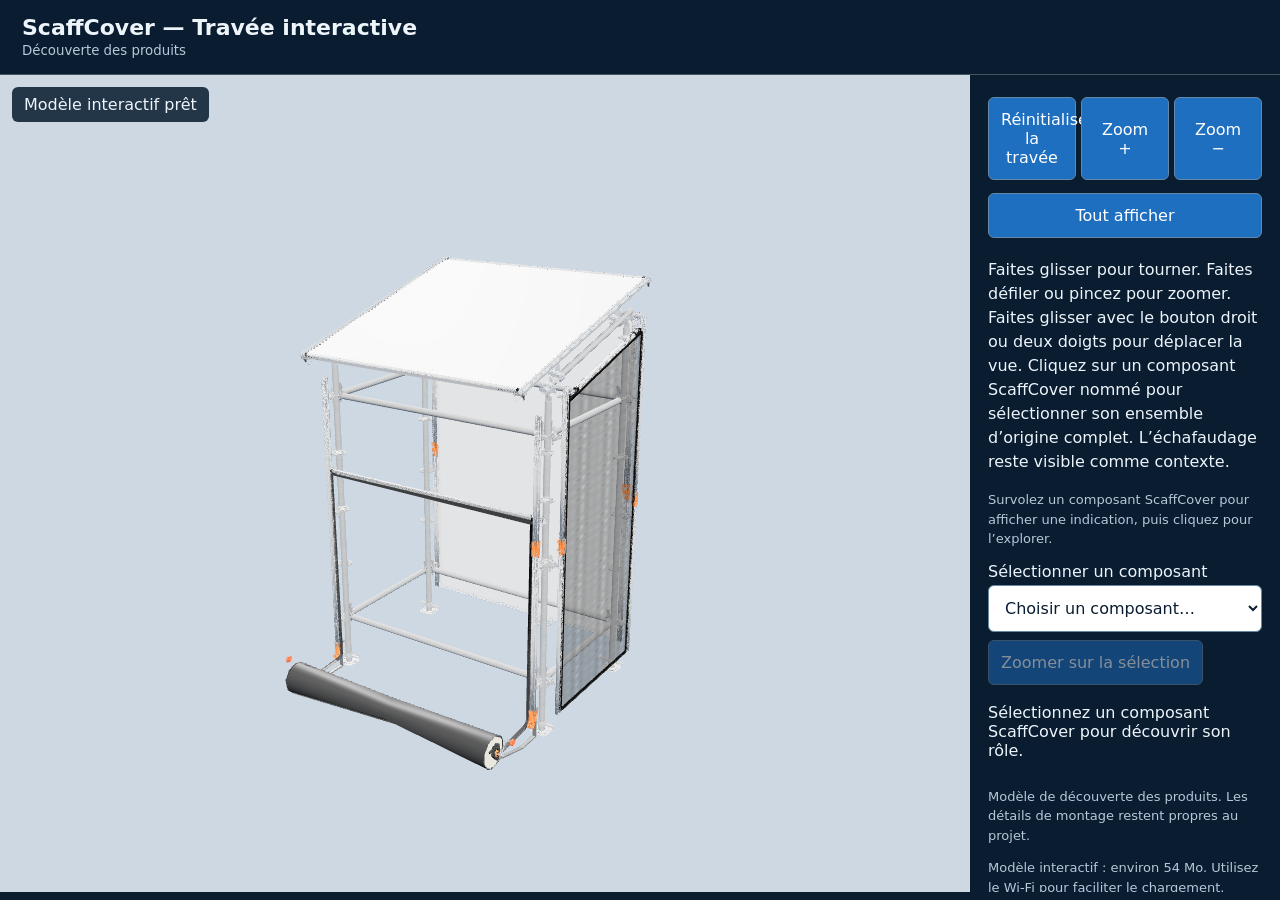
<file: bay-fr.html>
<!doctype html><html lang="fr"><meta charset="utf-8"><meta name="viewport" content="width=device-width,initial-scale=1"><meta name="robots" content="noindex,nofollow"><title>ScaffCover | Travée interactive</title><style>*{box-sizing:border-box}body{margin:0;background:#091c30;color:#edf4fa;font:16px system-ui}header{padding:15px 22px;border-bottom:1px solid #456}h1{font-size:22px;margin:0}small{color:#b6c8da}main{display:grid;grid-template-columns:1fr 310px;height:calc(100dvh - 83px)}#view{position:relative;min-height:420px;touch-action:none;background:#cdd8e3}canvas{display:block;width:100%;height:100%}#status{position:absolute;top:12px;left:12px;padding:8px 12px;background:#091c30dc;border-radius:6px;pointer-events:none}aside{padding:18px;overflow:auto}button,select{padding:12px;margin:4px 0;border:1px solid #6588a8;border-radius:6px;font:inherit}button{background:#1f6fc0;color:white;cursor:pointer}button:disabled{opacity:.5}select{width:100%;background:#fff;color:#091c30}#controls{display:flex;flex-wrap:wrap;gap:5px}#controls button{flex:1;min-width:80px}#part{padding:14px 0;overflow-wrap:anywhere}p{line-height:1.5}.note{font-size:13px;color:#b6c8da}@media(max-width:700px){main{display:block;height:auto}#view{height:60dvh;min-height:340px}aside{padding:14px}header{padding:12px}h1{font-size:19px}}#hover-tip{position:absolute;z-index:3;max-width:min(300px,85%);padding:9px 12px;background:#091c30f0;color:white;border:1px solid #49a9ff;border-radius:6px;pointer-events:none;font-size:13px;box-shadow:0 3px 12px #0003}#hover-tip[hidden]{display:none}.touch-prompt{display:none}@media(pointer:coarse){.touch-prompt{display:block}} body.training header,body.training aside{display:none}body.training main{display:block;height:100dvh}body.training #view{height:100dvh;min-height:0}.training{overflow:hidden}.embedded-controls{position:absolute;bottom:12px;left:12px;right:12px;display:flex;justify-content:center;gap:6px}.embedded-controls button{font-size:13px;padding:9px;background:#091c30;color:white;border-color:#789}body.training canvas{position:absolute;inset:0} #hover-tip{max-width:min(340px,calc(100% - 16px));padding:16px 18px;font-size:15px;line-height:1.45;border-color:#ff566b}#hover-tip strong{display:block;font-size:17px;margin-bottom:7px}#hover-tip span{display:block;color:#edf4fa}</style><header><h1>ScaffCover — Travée interactive</h1><small>Découverte des produits</small></header><main><div id="view"><div id="status">Chargement du modèle 3D…</div></div><aside><div id="controls"><button id="reset">Réinitialiser la travée</button><button id="plus">Zoom +</button><button id="minus">Zoom −</button><button id="fit">Tout afficher</button></div><p>Faites glisser pour tourner. Faites défiler ou pincez pour zoomer. Faites glisser avec le bouton droit ou deux doigts pour déplacer la vue. Cliquez sur un composant ScaffCover nommé pour sélectionner son ensemble d’origine complet. L’échafaudage reste visible comme contexte.</p><p class="touch-prompt">Touchez un composant pour l’explorer.</p><p class="note">Survolez un composant ScaffCover pour afficher une indication, puis cliquez pour l’explorer.</p><label hidden style="display:none"><input type="checkbox" id="review-toggle"> Afficher les groupes non identifiés à revoir</label><label for="parts">Sélectionner un composant</label><select id="parts"><option value="">Choisir un composant…</option></select><button id="focus" disabled>Zoomer sur la sélection</button><div id="part">Sélectionnez un composant ScaffCover pour découvrir son rôle.</div><p class="note">Modèle de découverte des produits. Les détails de montage restent propres au projet.</p><p class="note">Modèle interactif : environ 54 Mo. Utilisez le Wi-Fi pour faciliter le chargement.</p></aside></main><script>if(new URLSearchParams(location.search).has('training'))document.body.classList.add('training');</script><script type="importmap">{"imports":{"three":"./three.module.js"}}</script><script type="module" src="./viewer-fr.js?v=blue-20260927"></script></html>
</file>
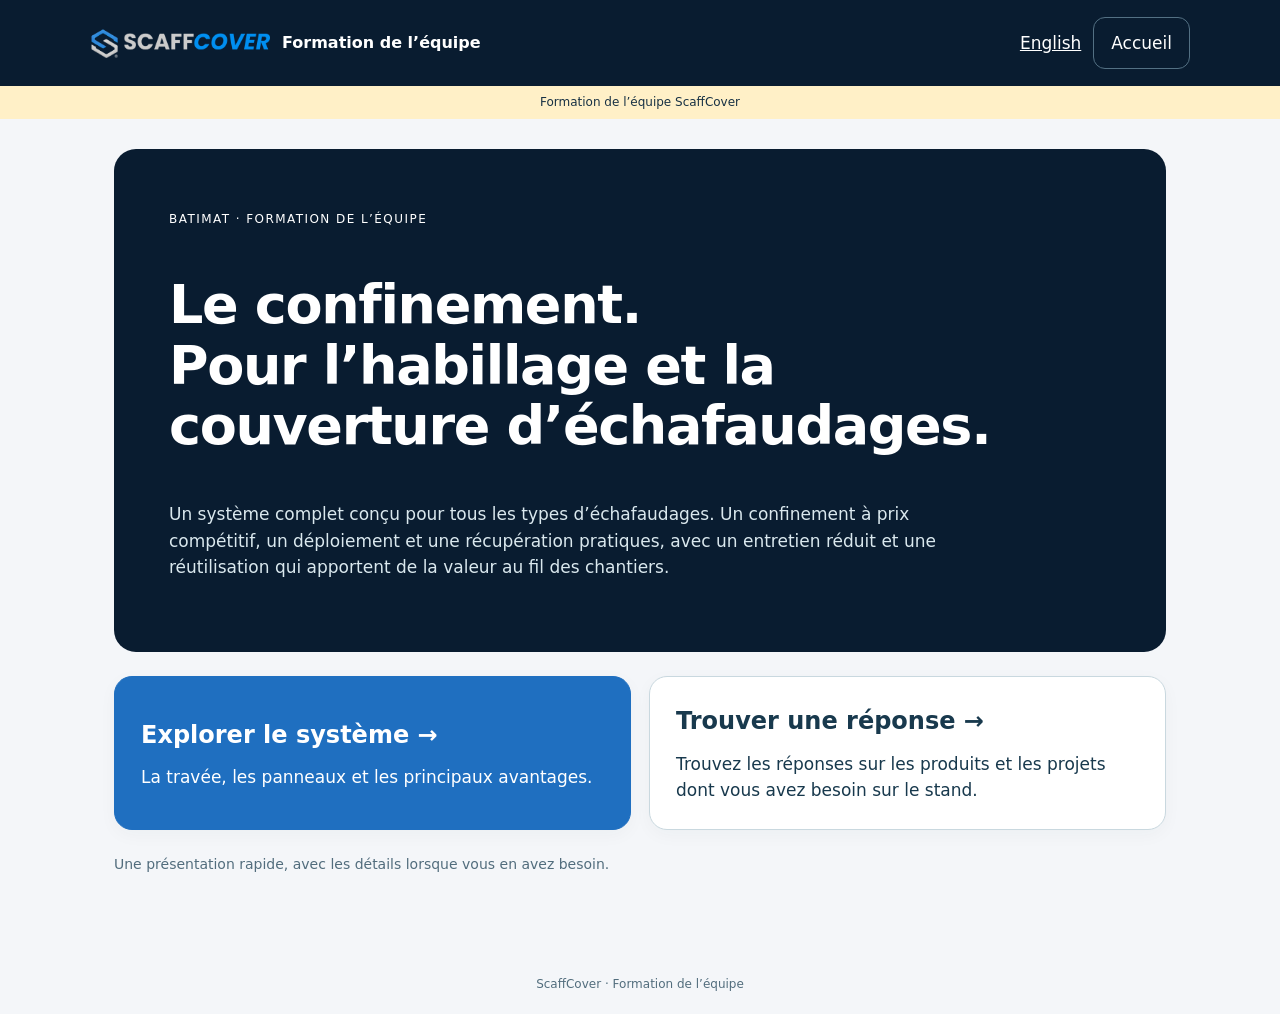
<file: training-fr.html>
<!doctype html><html lang="fr"><head><meta charset="utf-8"><meta name="viewport" content="width=device-width,initial-scale=1"><title>ScaffCover | Formation de l’équipe</title><style>
*{box-sizing:border-box}body{margin:0;background:#f4f6f9;color:#173144;font:17px/1.55 system-ui,sans-serif}button,input{font:inherit}button,a,input{touch-action:manipulation}button{cursor:pointer;min-height:48px;border:1px solid #c9d8df;border-radius:12px;background:white;color:#18394d;padding:12px 17px}button:hover{border-color:#2790ED}button[aria-pressed=true],button.primary{background:#1F6FC0;color:white;border-color:#1F6FC0}button:disabled{opacity:.5;cursor:default}button:focus-visible,a:focus-visible,input:focus-visible,summary:focus-visible{outline:3px solid #df9a24;outline-offset:3px}header{background:#091c30;color:white;padding:17px max(20px,calc((100vw - 1100px)/2));display:flex;align-items:center;justify-content:space-between;gap:16px}header strong{letter-spacing:.06em}header button{background:transparent;color:white;border-color:#537083}.status{background:#fff0c7;padding:7px 20px;font-size:12px;text-align:center}main{max-width:1100px;margin:auto;padding:30px 24px 65px}h1{font-size:clamp(30px,5vw,54px);line-height:1.12;letter-spacing:-.025em}h2{font-size:27px;line-height:1.2}h3{font-size:21px}p{max-width:820px}.hero{background:#091c30;color:white;padding:clamp(24px,5vw,55px);border-radius:22px}.hero p{color:#dae8ee}.eyebrow{font-size:12px;letter-spacing:.12em;text-transform:uppercase}.two,.choice-grid{display:grid;grid-template-columns:repeat(2,minmax(0,1fr));gap:18px;margin:24px 0}.mode{padding:26px;text-align:left;border-radius:18px;box-shadow:0 5px 18px #0f324509}.mode strong{display:block;font-size:24px}.mode span{display:block;margin-top:10px}.muted,.note{color:#526d7d;font-size:14px}.note{padding:12px 16px;border-left:3px solid #e0a030;background:#fff8e8}.tabs,.chips,.parts,.steps{display:flex;gap:8px;flex-wrap:wrap;margin:16px 0}.tabs button{flex:1;min-width:130px}.card{background:white;border:1px solid #dce5eb;border-radius:16px;padding:22px;margin:16px 0}.visual{background:#e4eef1;border-radius:16px;padding:20px;position:relative}.visual svg{display:block;width:100%;height:auto;max-height:320px}.parts button{flex:1 1 120px}.partinfo{background:#091c30;color:white;border-radius:14px;padding:20px;min-height:125px}.partinfo p{margin:8px 0}.step-controls{display:flex;justify-content:space-between;gap:12px;margin-top:25px}.learn-top{display:flex;align-items:center;justify-content:space-between;gap:15px}.learn-top p{margin:0}.meter{height:6px;background:#d4e1e7;border-radius:10px;margin:14px 0 26px}.meter span{display:block;background:#e89b23;height:100%;border-radius:10px}.learn-panel{min-height:400px}.facts{list-style:none;padding:0}.facts li{padding:13px 0;border-bottom:1px solid #dce5eb}.facts li:last-child{border:0}.facts li::before{content:'→ ';color:#1F6FC0;font-weight:700}.reveal{margin:20px 0}details{background:white;border:1px solid #d2dfe5;border-radius:12px;padding:16px 20px;margin:12px 0}summary{cursor:pointer;font-weight:650;min-height:30px}details p{margin-bottom:5px}.english{background:#f3f7f9;font-size:14px}.searchbox{display:block;width:100%;padding:17px;border:2px solid #91adb9;border-radius:13px;background:white}.result-count{font-size:14px;color:#506b7a}.highlight{stroke:#e3901d!important;stroke-width:9!important}.fabric{fill:#fff;stroke:#8ca5b3;stroke-width:2}.caption{font-size:13px;color:#526d7d;margin-top:10px}.mini{font-size:13px}.tag{display:inline-block;padding:4px 10px;background:#d9ecec;color:#17545e;border-radius:20px;font-size:13px}.guard-buttons{display:grid;grid-template-columns:repeat(3,minmax(0,1fr));gap:9px}.comparison-buttons{display:grid;grid-template-columns:repeat(2,minmax(0,1fr));gap:10px}[hidden]{display:none!important}footer{text-align:center;font-size:12px;color:#526d7d;padding:20px}.doc button{margin:5px 0}a{color:#1F6FC0}@media(max-width:640px){main{padding:20px 16px 40px}.two,.choice-grid{grid-template-columns:1fr}.hero{padding:26px}.guard-buttons{grid-template-columns:repeat(2,minmax(0,1fr))}.tabs button{flex:1 1 40%;font-size:14px;padding:10px}.learn-top{align-items:flex-start}.visual{padding:10px}.steps button{flex:1 1 40%;font-size:14px}.partinfo{min-height:155px}.comparison-buttons{grid-template-columns:1fr}.card{padding:18px}}
.brand-logo{width:230px;max-width:52vw;height:auto}.brand-title{font-weight:650;margin-right:auto;font-size:16px}header{gap:14px}@media(max-width:640px){.brand-logo{width:170px}.brand-title{font-size:13px}header{padding:16px}}
</style><style>.bay-topics{display:flex;flex-wrap:wrap;gap:8px;margin:20px 0}.bay-topics button{flex:1 1 140px}.bay-training-layout{display:grid;grid-template-columns:minmax(0,1.6fr) minmax(280px,1fr);gap:22px;align-items:start}#bayFrame{width:100%;height:620px;border:0;border-radius:16px;background:#cdd8e3}#bayLesson{margin:0}#baySelection{border-left:4px solid #1f6fc0}@media(max-width:800px){.bay-training-layout{grid-template-columns:1fr}#bayFrame{height:460px}.bay-topics button{flex:1 1 40%}}</style><style>.lifecycle-strip{margin:24px 0;display:flex;align-items:center;gap:8px;padding:24px 16px;background:#091c30;color:white;border-radius:16px}.lifecycle-strip div{flex:1;text-align:center;min-width:0}.lifecycle-strip strong{display:block;color:#66b7ff;font-size:24px}.lifecycle-strip b{display:block;font-size:16px}.lifecycle-strip span{display:block;font-size:12px;color:#dae8ee;margin-top:4px}.lifecycle-strip i{font-style:normal;color:#66b7ff}.price-difference{display:grid;grid-template-columns:1fr 1fr;gap:12px;margin-top:20px}.price-difference strong{padding:15px;background:#e8f2fb;border-radius:10px;color:#174d7c}@media(max-width:600px){.lifecycle-strip{flex-direction:column;align-items:stretch;padding:16px}.lifecycle-strip div{display:grid;grid-template-columns:30px 1fr;column-gap:10px;text-align:left}.lifecycle-strip strong{grid-row:1/3}.lifecycle-strip i{text-align:center;transform:rotate(90deg);line-height:12px}.lifecycle-strip span{grid-column:2}.price-difference{grid-template-columns:1fr}#trackPriceComparison th{font-size:12px;padding:8px 3px}}</style><meta name="robots" content="noindex,nofollow"><style>#documents,#docsBtn{display:none!important}</style><style>#bayFrame{display:block;width:100%;height:clamp(520px,70vh,850px);border:0;border-radius:16px}#baySelection{margin:16px 0;padding:18px 22px}#baySelection h3{margin:0 0 8px}#baySelection p{margin:5px 0;max-width:none}.model-instructions{color:#526d7d;font-size:14px}@media(max-width:640px){#bayFrame{height:62svh;min-height:390px}#baySelection{padding:16px}}</style><style>header .language-link{color:white;font-size:15px;white-space:nowrap}@media(max-width:480px){header{flex-wrap:wrap;gap:10px}header .brand-logo{max-width:180px}header .brand-title{font-size:14px}}</style><style>header{flex-wrap:wrap;gap:12px}header .language-link{font-size:14px}header .brand-title{flex:1}header .brand-logo{max-width:180px}#trackPriceComparison h3{font-size:clamp(23px,4vw,34px)}#trackPriceComparison{border-top:4px solid #2790ed}header a:focus-visible{outline:3px solid #66b7ff;outline-offset:4px}</style></head><body><header><img class="brand-logo" src="assets-sc-logo-light-notag.png" alt="ScaffCover"><span class="brand-title">Formation de l’équipe</span><a href="./training.html" lang="en" style="color:white">English</a><button id="homeBtn">Accueil</button></header><div class="status">Formation de l’équipe ScaffCover</div><main>
<section id="home"><div class="hero"><span class="eyebrow">BATIMAT · formation de l’équipe</span><h1>Le confinement.<br>Pour l’habillage et la couverture d’échafaudages.</h1><p>Un système complet conçu pour tous les types d’échafaudages. Un confinement à prix compétitif, un déploiement et une récupération pratiques, avec un entretien réduit et une réutilisation qui apportent de la valeur au fil des chantiers.</p></div><div class="two"><button class="mode primary" id="learnBtn"><strong>Explorer le système →</strong><span>La travée, les panneaux et les principaux avantages.</span></button><button class="mode" id="quickBtn"><strong>Trouver une réponse →</strong><span>Trouvez les réponses sur les produits et les projets dont vous avez besoin sur le stand.</span></button></div><p class="muted">Une présentation rapide, avec les détails lorsque vous en avez besoin.</p></section>
<section id="learn" hidden><div class="learn-top"><p class="eyebrow" id="lessonCounter"></p><button id="findBtn">Chercher une réponse</button></div><div class="meter"><span id="meter"></span></div><nav class="tabs" aria-label="Étapes d’apprentissage"><button data-lesson="0">1 · Le système</button><button data-lesson="3">2 · Applications</button><button data-lesson="4">3 · L’échange client</button></nav>
<section class="learn-panel" data-panel="0"><h2>Le système ScaffCover</h2><p>Explorez la travée. Cliquez ou touchez un composant pour le mettre en évidence et découvrir sa fonction.</p><p class="model-instructions">Faites glisser pour tourner · Faites défiler ou pincez pour zoomer · Utilisez deux doigts pour déplacer la vue.</p><div class="card" id="baySelection" aria-live="polite"><h3>Explorer un composant</h3><p>Sélectionnez une pièce dans le modèle ci-dessous. Son nom, son code et sa fonction apparaîtront ici.</p></div><div id="bayLoadGate" class="card"><h3>Explorer la travée en 3D</h3><p>Le modèle interactif représente environ 54 Mo.</p><button id="loadBay" class="primary">Charger la travée interactive</button></div><iframe hidden id="bayFrame" title="Travée ScaffCover interactive et identification des composants" loading="lazy" data-src="./bay-fr.html?training=1&amp;v=customer-staff-20260927-1"></iframe><p class="caption">Modèle de découverte des produits. Les détails de montage restent propres au projet.</p></section>
<section class="learn-panel" data-panel="1" hidden><h2>Choisissez un composant. Découvrez son rôle dans le projet.</h2><div class="visual"><svg viewBox="0 0 640 290" role="img" aria-label="Schéma fonctionnel : montants, lisse, rails, toile et barre de suspension"><g fill="none" stroke="#607d8b" stroke-width="8"><path id="diagram-scaffold" d="M90 35V255 M550 35V255 M90 225H550"/><path id="diagram-ledger" d="M90 75H550"/></g><rect x="135" y="116" width="370" height="116" class="fabric"/><path id="diagram-track" d="M132 95V240 M508 95V240" fill="none" stroke="#20818b" stroke-width="8"/><path id="diagram-bar" d="M132 112H508" stroke="#244c62" stroke-width="10"/><g id="diagram-extension" stroke="#de9020" stroke-width="8" fill="none"><path d="M92 78L113 102L132 112 M550 78L527 102L508 112"/></g><text x="320" y="180" text-anchor="middle" fill="#557687" font-size="22">TOILE GUARD</text><text x="320" y="50" text-anchor="middle" fill="#557687" font-size="17">Une travée · dimensions selon l’échafaudage</text></svg><p class="caption">Schéma fonctionnel simplifié · sans échelle ni détail d’assemblage.</p></div><div class="parts" aria-label="Pièces à explorer"><button data-part="scaffold">Montants</button><button data-part="ledger">Lisse / travée</button><button data-part="track">Rails</button><button data-part="bar">Barre de suspension</button><button data-part="extension">Extension articulée</button><button data-part="clamp">Pince de rail</button><button data-part="lifting">Accessoires de levage</button></div><div class="partinfo" id="partInfo" aria-live="polite"></div></section>
<section class="learn-panel" data-panel="2" hidden><h2>Du déploiement à la réutilisation.</h2><div class="visual"><svg viewBox="0 0 640 300" role="img" aria-label="Concept de toile suspendue, de variation de hauteur et d’enroulement"><path d="M120 35V270 M520 35V270" stroke="#207b85" stroke-width="9"/><path id="extensionMark" d="M120 5V35 M520 5V35" stroke="#e39621" stroke-width="9" stroke-dasharray="7 4" hidden/><rect id="lifeFabric" x="128" y="65" width="384" height="188" class="fabric"/><path id="lifeBar" d="M122 65H518" stroke="#234d63" stroke-width="10"/><g id="rollGroup" hidden><rect x="140" y="160" width="360" height="85" rx="16" fill="#fff" stroke="#698c9c" stroke-width="2"/><path d="M170 195H470" stroke="#1F6FC0" stroke-width="8"/><text x="320" y="184" text-anchor="middle" fill="#173144" font-size="16">Toile enroulée autour de la barre de suspension</text><text x="320" y="225" text-anchor="middle" fill="#557687" font-size="14">Relation fonctionnelle — géométrie du kit non représentée</text></g><text id="lifeCaption" x="320" y="286" text-anchor="middle" fill="#557687" font-size="15">Vue fonctionnelle · pas un guide de montage</text></svg></div><div class="steps" aria-label="Cycle du système"><button data-life="0">Déployer</button><button data-life="1">Régler la hauteur</button><button data-life="2">Accompagner la hauteur</button><button data-life="3">Récupérer / enrouler</button><button data-life="4">Stocker / réutiliser</button></div><div class="partinfo" id="lifeInfo" aria-live="polite"></div><p class="note">Utilisez cette vue pour expliquer le cycle de travail, puis faites la démonstration avec l’échantillon approuvé. Pour les travaux réels, suivez les instructions de montage du projet.</p></section>
<section class="learn-panel" data-panel="3" hidden><h2>Un panneau adapté au chantier</h2><details id="configurationGuide"><summary>Détails de configuration</summary><p>Partez du besoin du projet, puis optimisez la conception de l’échafaudage avec ScaffCover. Choisissez le connecteur ou le collier adapté au type réel d’échafaudage, par exemple Ringlock, Kwikstage ou tubes et colliers. Définissez la hauteur, la longueur et la disposition des rails ; adaptez les barres de suspension aux largeurs des travées ; sélectionnez la jonction et les pièces en plastique nécessaires dans la gamme Connects. Coordonnez la disposition des panneaux et, pour la protection contre les intempéries, l’évacuation des eaux. L’étude technique reste propre au projet.</p></details><div class="guard-buttons"><button data-guard="0"><strong>RainGuard</strong><br><span class="mini">Protection contre la pluie</span></button><button data-guard="1"><strong>ShadeGuard</strong><br><span class="mini">Maîtrise des poussières et débris</span></button><button data-guard="2"><strong>PrintGuard</strong><br><span class="mini">Façade imprimée pleine</span></button><button data-guard="3"><strong>PrintGuard Air</strong><br><span class="mini">Impression et circulation de l’air</span></button><button data-guard="4"><strong>NetGuard</strong><br><span class="mini">Débris et circulation de l’air</span></button><button data-guard="5"><strong>BlastGuard</strong><br><span class="mini">Décapage abrasif et revêtement</span></button></div><div class="card" id="guardInfo" aria-live="polite"></div><p class="note">Coordonnez le panneau Guard avec l’échafaudage, les composants retenus, les conditions du site et le confinement requis.</p></section>
<section class="learn-panel" data-panel="4" hidden><h2>L’échange client</h2><div class="card"><h3>Qu’est-ce que ScaffCover ?</h3><p>Un système modulaire complet de confinement pour l’habillage et la couverture d’échafaudages.</p><h3>Pourquoi l’utiliser ?</h3><p>Configurez le confinement pour le chantier, avec les connexions adaptées à l’échafaudage du client. Choisissez le panneau Guard selon les travaux réalisés.</p><h3>Qu’est-ce qui le distingue ?</h3><p>Les composants travaillent ensemble pendant le déploiement, le confinement, la récupération et la réutilisation. Une fourniture à prix compétitif et un entretien réduit contribuent à la valeur globale.</p></div><details><summary>Est-il prêt pour le marché européen ?</summary><p>ScaffCover prépare son arrivée sur le marché européen. Le travail sur les exigences européennes applicables, les essais et la documentation technique est en cours, avec l’objectif de disposer des informations nécessaires au lancement.</p><p>Pour une norme ou un résultat d’essai précis, l’équipe technique peut confirmer l’état actuel et les justificatifs applicables. Aucune certification européenne achevée n’est revendiquée à ce stade.</p></details><h3>Un cycle de travail complet</h3><figure class="lifecycle-strip" aria-label="Configurer, déployer, confiner, récupérer, réutiliser"><div><strong>1</strong><b>Configurer</b><span>Adapter au projet</span></div><i aria-hidden="true">→</i><div><strong>2</strong><b>Déployer</b><span>Positionner les panneaux</span></div><i aria-hidden="true">→</i><div><strong>3</strong><b>Confiner</b><span>Confiner les travaux</span></div><i aria-hidden="true">→</i><div><strong>4</strong><b>Récupérer</b><span>Enrouler et inspecter</span></div><i aria-hidden="true">→</i><div><strong>5</strong><b>Réutiliser</b><span>Prochain projet adapté</span></div></figure><p>Une fourniture à prix compétitif, un entretien réduit et la récupération pour réutilisation apportent de la valeur au fil des chantiers.</p><div hidden><div class="card"><div class="steps" aria-label="Offre complète"><button data-journey="0">Adapter à l’échafaudage →</button><button data-journey="1">Déployer →</button><button data-journey="2">Confiner →</button><button data-journey="3">Récupérer →</button><button data-journey="4">Réutiliser</button></div><div id="journeyInfo" aria-live="polite"></div><p class="tag">Un prix compétitif pour le système complet</p><p>Un système complet à prix compétitif, avec des panneaux préparés, un entretien réduit et des utilisations répétées.</p></div><h3>Comparer le même besoin</h3><div class="comparison-buttons"><button data-compare="0">Rail</button><button data-compare="1">Connexion à l’échafaudage</button></div><div class="card" id="compareInfo" aria-live="polite"></div></div><section id="trackPriceComparison" class="card"><h3>Scénario de coût indicatif : environ 59 % de moins</h3><p><strong>Rails et connecteurs uniquement, sur la base d’hypothèses provisoires de prix de fourniture ScaffCover et de prix de vente datés de produits alternatifs. L’équivalence des composants et les prix locaux actuels restent à confirmer ; il ne s’agit ni d’un devis ni d’une économie garantie.</strong></p><p>Cet exemple compare des quantités identiques de rails et de connecteurs d’échafaudage. Il exclut les panneaux, les autres composants, la conception, le montage, la récupération, le transport et les taxes. Il ne démontre pas une économie sur le système complet ou le chantier.</p></section><div class="card"><h3>Disponibilité en France</h3><p>La date de disponibilité en France sera annoncée ultérieurement.</p><p class="mini">Des panneaux standard sont prévus en stock. Les relations avec des imprimeurs français répondent aux besoins des projets ; confirmez la fourniture et les délais avec l’équipe.</p></div><button id="docsBtn">Voir les documents français</button></section>
<div class="step-controls"><button id="prevLesson">← Précédent</button><button class="primary" id="nextLesson">Suivant →</button></div></section>
<section id="quick" hidden><h1>Trouver une réponse.</h1><label for="search">Rechercher un panneau Guard, un composant ou une question de projet</label><input class="searchbox" id="search" type="search" placeholder="Rechercher une question, un panneau ou un composant…" autocomplete="off"><nav class="chips" id="quickTopics" aria-label="Thèmes des réponses"><button data-topic="price">Scénario de coût</button><button data-topic="system">Le système</button><button data-topic="compatibility">Compatibilité</button><button data-topic="deployment">Déploiement et réutilisation</button><button data-topic="panels">Panneaux</button><button data-topic="france">Disponibilité en France</button></nav><div class="chips" id="secondaryTopics" aria-label="Autres thèmes"><button data-topic="components">Composants</button><button data-topic="patent">Brevet</button><button data-topic="all">Tout afficher</button></div><p class="result-count" id="resultCount" role="status"></p><div id="quickPrice" class="card" hidden></div><div id="results"></div><div class="card doc" id="documents"><h2>Documents français</h2><p>Le catalogue et la brochure en français seront disponibles ici dès que leurs liens protégés seront prêts.</p><h3>Catalogue de composants</h3><button disabled>Consulter</button> <button disabled>Télécharger</button><h3>Brochure ScaffCover</h3><button disabled>Consulter</button> <button disabled>Télécharger</button></div></section>
</main><footer>ScaffCover · Formation de l’équipe</footer><script>
const FAQ=[{"id": "1.1", "question": "Qu’est-ce que ScaffCover ?", "answer": "ScaffCover est un système complet de confinement pour l’habillage et la couverture d’échafaudages. Conçu pour tous les types d’échafaudages, il réunit les connexions, les rails, les pièces Connects et les panneaux Guard nécessaires au projet. L’interface et l’agencement sont choisis en fonction du chantier."}, {"id": "1.2", "question": "Comment le présenter en 20 secondes ?", "answer": "« ScaffCover est un système de confinement pour l’habillage et la couverture d’échafaudages. Nous avons concentré nos capacités de fabrication sur un système économique, dont le prix initial est comparable aux solutions à usage unique. L’entretien réduit et la réutilisation apportent de la valeur au fil des chantiers. »"}, {"id": "1.3", "question": "Comment ScaffCover se compare-t-il aux solutions de confinement à usage unique ?", "answer": "L’objectif est de rendre le confinement réutilisable accessible sans surcoût initial important par rapport aux solutions à usage unique. Comparez l’achat initial complet, l’entretien nécessaire sur le chantier et ce qui peut être réutilisé sur le chantier suivant."}, {"id": "1.4", "question": "D’où vient la valeur sur plusieurs chantiers ?", "answer": "Considérez le cycle complet : achat, entretien sur site, récupération et réutilisation. Réutiliser du matériel adapté répartit l’investissement initial sur davantage de chantiers ; un entretien réduit peut diminuer le travail courant. Utilisez les coûts réels du client pour illustrer le bénéfice."}, {"id": "1.5", "question": "Pourquoi ScaffCover a-t-il été développé ?", "answer": "Troy a identifié un besoin sur le marché et a consacré trois ans au développement du système modulaire et de sa gamme de composants. Comme l’échafaudage lui-même, ScaffCover associe des pièces complémentaires pour répondre aux différents besoins des projets."}, {"id": "1.6", "question": "Quelle question poser en premier ?", "answer": "« Que faut-il protéger, confiner ou présenter sur ce projet, et quel échafaudage utilisez-vous ? » Commencez par là, puis présentez les pièces et les panneaux utiles à ce chantier."}, {"id": "1.7", "question": "À qui s’adresse le système ?", "answer": "ScaffCover s’adresse aux entreprises d’échafaudage, aux équipes de façade et de rénovation, aux projets de protection contre les intempéries, aux entreprises de décapage abrasif et de revêtement industriel, ainsi qu’aux structures temporaires imprimées ou occultantes. L’application guide le choix du système."}, {"id": "1.8", "question": "Comment ScaffCover utilise-t-il le parc d’échafaudage existant ?", "answer": "Les échafaudages et poutres-échelles adaptés dont dispose déjà le client peuvent constituer la structure porteuse. ScaffCover ajoute les connexions, les rails et les panneaux nécessaires au confinement ou à la couverture, avec une interface choisie pour l’échafaudage concerné."}, {"id": "1.9", "question": "Quel est le statut du brevet ?", "answer": "La procédure de demande de brevet de ScaffCover est bien avancée. Notre demande comprend 20 revendications, toutes examinées comme nouvelles à ce jour. Elle concerne notre système de déploiement et notre barre de suspension avec son extension articulée, qui permettent le déploiement et la récupération. Nous ne revendiquons pas de brevet sur le rail ni sur sa connexion à l’échafaudage. La demande de brevet reste en cours."}, {"id": "2.1", "question": "Quelles sont les quatre familles de composants ?", "answer": "Track retient le bord du panneau. Core relie le système à l’échafaudage. Connects regroupe les pièces de jonction et de guidage. Guard est le panneau choisi pour le chantier. Présentez les pièces comme un système complet, puis expliquez chaque fonction."}, {"id": "2.2", "question": "Comment le rail retient-il le panneau ?", "answer": "Le jonc du panneau coulisse dans la gorge du rail, assurant une retenue continue du bord. Les rails, les connexions et l’échafaudage travaillent ensemble pour reprendre les charges du projet. La retenue par jonc est également utilisée dans d’autres systèmes."}, {"id": "2.3", "question": "À quoi sert la barre de suspension ?", "answer": "La barre de suspension soutient le panneau et contribue à maintenir l’alignement entre les montants d’échafaudage. Elle sert aussi à la jonction horizontale et à la finition supérieure des panneaux, et participe au système de déploiement et de récupération. Adaptez-la à la travée d’échafaudage."}, {"id": "2.4", "question": "Qu’est-ce que le connecteur horizontal ?", "answer": "Le connecteur horizontal soutient un rail horizontal à partir d’un montant vertical d’échafaudage. Son nom décrit l’orientation du rail. Choisissez la connexion selon l’échafaudage et l’agencement réels."}, {"id": "2.5", "question": "Qu’est-ce que le connecteur vertical ?", "answer": "Le connecteur vertical soutient un rail disposé verticalement. Lors du choix, vérifiez le tube d’échafaudage, l’interface et la configuration du projet."}, {"id": "2.6", "question": "Quelle différence entre la jonction et le guide ?", "answer": "La pièce de jonction aligne les sections de rail adjacentes. Le guide facilite l’introduction du jonc du panneau dans le rail. La jonction des rails et le guidage des panneaux sont deux fonctions distinctes de la gamme Connects."}, {"id": "2.8", "question": "Comment évalue-t-on l’installation complète ?", "answer": "La compatibilité physique est la première vérification, pas une validation de l’enceinte complète. Les panneaux, les rails, les connexions, l’échafaudage, les ancrages et les conditions du site doivent être pris en compte ensemble dans la conception du projet."}, {"id": "3.1", "question": "Où peut-on utiliser ScaffCover ?", "answer": "ScaffCover permet l’habillage et la couverture d’échafaudages : protection contre les intempéries, maîtrise des poussières et débris, occultation, façades imprimées et enceintes de décapage ou de revêtement. Partez du besoin du projet, puis choisissez le système et le panneau Guard."}, {"id": "3.2", "question": "Quand choisir RainGuard ?", "answer": "Protection contre les intempéries pour les enceintes d’échafaudage, les zones de travail couvertes, les passages et les entrées. Privilégie le maintien au sec de l’espace de travail, des équipes et des matériaux plutôt que la circulation de l’air. Panneaux réutilisables utilisant le même rail TRAKTEC. La disposition des panneaux et l’évacuation des eaux font partie de la conception du chantier. Usages courants : Enceintes d’échafaudage, zones de travail couvertes, passages et entrées. Choisissez RainGuard lorsque le projet nécessite une protection contre les intempéries. Configurez le système porteur pour l’échafaudage réel et coordonnez la disposition des panneaux et l’évacuation des eaux."}, {"id": "3.3", "question": "Quand choisir ShadeGuard ?", "answer": "ShadeGuard sert à maîtriser les poussières et les débris. Il peut occulter la zone de travail et améliorer l’aspect du chantier grâce à une finition noire uniforme. Maîtrise des poussières et débris dans la zone de travail. Masque les travaux à la vue. Finition noire uniforme pour une présentation soignée du chantier. Usages courants : Maîtrise des poussières et débris sur les chantiers, avec occultation près des propriétés voisines et des espaces publics. À choisir lorsque le projet exige la maîtrise des poussières et débris, l’occultation et une présentation uniforme du chantier. Vérifiez les performances de confinement et la configuration d’échafaudage nécessaires."}, {"id": "3.4", "question": "Quand choisir PrintGuard ?", "answer": "Impression en couleurs pour reproductions de façades, devantures et communication visuelle, avec confinement et protection contre les intempéries. Version pleine imprimable, distincte de PrintGuard Air. Reproductions de façades et habillages aux couleurs du promoteur ou de l’entreprise générale. Devantures et communication visuelle pour commerces, hôtels et restaurants. Usages courants : Reproductions de façades, habillages de promoteurs ou d’entreprises générales, devantures de commerces, hôtels et restaurants. À choisir pour un rendu imprimé plein lorsque la protection contre les intempéries est importante. Examinez ensemble le visuel, les finitions, la structure et le vent."}, {"id": "3.5", "question": "Quand choisir NetGuard ?", "answer": "Confinement des débris avec une forte circulation de l’air et une bonne visibilité. Confinement des débris en construction et en rénovation. Forte circulation de l’air et visibilité sur les tours exposées et les escaliers d’évacuation par brancard. Mêmes rails et connecteurs adaptés à l’échafaudage. Usages courants : Échafaudages de construction et de rénovation, tours exposées et escaliers d’évacuation par brancard. À choisir pour un confinement ventilé des débris. Vérifiez les exigences réelles de confinement et de structure ; la circulation de l’air n’établit ni une réduction des charges de vent ni une homologation antichute."}, {"id": "3.6", "question": "Quand choisir BlastGuard ?", "answer": "Enceintes industrielles pour le décapage abrasif, l’application de revêtements et le traitement de surface. Confinement industriel pour les travaux exigeants de décapage abrasif et de revêtement. Applications sur les ponts, les chantiers navals et les infrastructures industrielles. Le procédé et le plan de confinement du projet déterminent le panneau et la configuration. Usages courants : Ponts, chantiers navals, raffineries, centrales électriques, terminaux céréaliers et autres infrastructures. À choisir lorsque le procédé industriel exige une enceinte robuste. Définissez les matériaux retirés et les besoins de confinement et d’extraction ; la toile seule ne prouve ni la maîtrise des substances dangereuses ni une certification réglementaire."}, {"id": "3.7", "question": "Comment prendre en compte le vent dans le choix d’un panneau ?", "answer": "La circulation de l’air fait partie des critères de choix du panneau. Le panneau retenu et la configuration complète de l’échafaudage nécessitent néanmoins une étude du vent propre au site."}, {"id": "3.8", "question": "Comment définir une enceinte étanche ou destinée à maîtriser les poussières ?", "answer": "Déterminez ce que le procédé doit confiner, puis évaluez ensemble les panneaux, les interfaces, les ouvertures et l’extraction. N’annoncez que les performances établies pour cette configuration complète, notamment en présence de substances dangereuses."}, {"id": "3.9", "question": "Quelle différence entre PrintGuard et PrintGuard Air ?", "answer": "PrintGuard Air associe impression et circulation de l’air. PrintGuard est la version pleine imprimée. Lorsqu’une protection pleine contre les intempéries est nécessaire, choisissez cette fonction plutôt que de présenter une maille perméable à l’air comme une enceinte étanche à l’eau."}, {"id": "3.10", "question": "Que nous indiquent l’occultation et la circulation de l’air sur les performances ?", "answer": "L’occultation, la maîtrise des particules et la résistance au vent sont des exigences différentes. Vérifiez chacune à partir des éléments relatifs au produit et au projet ; l’aspect ou l’opacité ne prouvent ni une capacité de filtration ni une vitesse de vent admissible."}, {"id": "3.11", "question": "Que vérifier avant de réutiliser les panneaux ?", "answer": "La réutilisation des panneaux est envisageable si leur état, leurs besoins de nettoyage et leur aptitude correspondent au projet suivant. Vérifiez la contamination et les dommages lors de la récupération et du stockage."}, {"id": "4.1", "question": "Comment utiliser les poutres existantes du client ?", "answer": "L’utilisation de poutres d’échafaudage ou de poutres-échelles adaptées déjà détenues est un élément important de l’offre ScaffCover. Identifiez le type de poutre, l’agencement, les appuis et les connexions, puis choisissez l’ensemble de confinement adapté à cette structure."}, {"id": "4.2", "question": "Que doit comprendre l’ensemble fourni pour le projet ?", "answer": "Composez l’ensemble selon le chantier : connexions, disposition des rails, barres de suspension adaptées aux travées, pièces de jonction et autres pièces Connects, panneaux Guard et finitions. Incluez la structure porteuse, les accès, les études et le montage nécessaires. Le rail seul ne représente pas le prix d’une couverture complète."}, {"id": "4.3", "question": "Comment prendre en compte le matériel déjà détenu dans un devis ?", "answer": "Le matériel en stock peut réduire les nouveaux achats, mais nécessite toujours transport, manutention, inspection et montage, et doit être disponible pour le chantier. Distinguez les achats supplémentaires du coût complet de réalisation du projet."}, {"id": "4.4", "question": "Quelles données recueillir pour une toiture ?", "answer": "Relevez le lieu, l’usage, la portée, la longueur, la forme de la couverture, les appuis, le type d’échafaudage ou de poutre, les plans, les accès, l’évacuation des eaux et le calendrier. Identifiez le responsable de la conception structurelle."}, {"id": "4.5", "question": "D’où viennent les limites de portée et de charges environnementales ?", "answer": "Utilisez l’étude et les justificatifs propres à la configuration proposée. La portée et les charges environnementales applicables découlent de cette évaluation, pas d’une démonstration de composant ni d’une valeur publiée par un concurrent."}, {"id": "4.6", "question": "Comment expliquer les résultats d’essais et les charges de service ?", "answer": "Un résultat d’essai à rupture décrit un essai précis. La charge de service admissible découle du rapport applicable et de l’étude de conception. Distinguez toujours ces deux valeurs."}, {"id": "4.7", "question": "Comment prévoir les parcours horizontaux et les angles ?", "answer": "La gamme de composants permet différents agencements, notamment des rails horizontaux. Un support horizontal, une jonction droite et une transition d’angle sont des détails distincts. Présentez la configuration approuvée pour l’agencement du client."}, {"id": "5.3", "question": "Puis-je utiliser mon échafaudage existant ?", "answer": "Le confinement ScaffCover peut être configuré autour d’un échafaudage existant. Choisissez la connexion et la configuration adaptées à l’échafaudage et au chantier ; confirmez leur adéquation avec l’équipe technique."}, {"id": "5.5", "question": "Que fournit ScaffCover pour le déploiement et la récupération ?", "answer": "ScaffCover fournit les accessoires de levage nécessaires pour lever directement depuis la barre de suspension, ainsi que le kit d’enroulement. Ce kit comprend une manivelle, des axes et une bague conçue pour se loger dans un collier d’échafaudage standard. Avec des colliers standard, il permet le déploiement et l’enroulement sur la barre, qui peut rester dans le rouleau pour le stockage et la réutilisation."}, {"id": "5.6", "question": "Que couvre le scénario de coût indicatif ?", "answer": "Scénario de coût indicatif : environ 59 % de moins. Rails et connecteurs uniquement, sur la base d’hypothèses provisoires de prix de fourniture ScaffCover et de prix de vente datés de produits alternatifs. L’équivalence des composants et les prix locaux actuels restent à confirmer ; il ne s’agit ni d’un devis ni d’une économie garantie. Cet exemple compare des quantités identiques de rails et de connecteurs d’échafaudage. Il exclut les panneaux, les autres composants, la conception, le montage, la récupération, le transport et les taxes. Il ne démontre pas une économie sur le système complet ou le chantier."}, {"id": "6.1", "question": "Que dire du prix à BATIMAT ?", "answer": "« Nous pouvons préparer un devis propre au projet dès que nous connaissons l’échafaudage, les dimensions et les exigences de confinement. » Chiffrez le périmètre complet ; un prix australien de rail seul n’est pas un prix livré en France."}, {"id": "6.2", "question": "Que doit inclure une comparaison de devis ?", "answer": "Comparez les quantités et l’état du matériel, les connexions, les rails, les jonctions, les panneaux et les finitions. Incluez, selon le cas, impression, études, appuis, transport, montage, récupération, durée de location, taxes et devise. Précisez clairement ce qui est inclus et exclu dans chaque offre."}, {"id": "6.3", "question": "Quand ScaffCover sera-t-il disponible en France ?", "answer": "La disponibilité en France reste à annoncer. Relevez le projet du visiteur et ses délais afin que l’équipe puisse les étudier lorsque la disponibilité sera confirmée."}, {"id": "6.4", "question": "Où trouver les documents produits en français ?", "answer": "Le catalogue et la brochure en français sont les documents de référence prévus pour cette formation. Leurs liens protégés sont en préparation ; les boutons de l’aperçu actuel ne permettent pas de téléchargement."}, {"id": "6.5", "question": "Comment confirmer les justificatifs nécessaires pour un projet en France ?", "answer": "Vérifiez les justificatifs relatifs au produit et à la configuration complète du projet. Un document de réaction au feu d’une toile ne vaut pas validation de la structure installée. Les sources actuelles n’établissent pas une certification générale pour tous les usages en France."}, {"id": "6.6", "question": "Comment confirmer la garantie et la durée de service ?", "answer": "Utilisez les conditions écrites applicables au produit et les justificatifs correspondants. Vérifiez la garantie et les conditions d’utilisation prévues pour la fourniture réelle plutôt que d’annoncer une durée supposée."}, {"id": "7.1", "question": "Que montrer en deux minutes ?", "answer": "Utilisez l’échantillon de démonstration au sol approuvé. Montrez le rail et le bord de panneau retenu, la connexion et la barre de suspension, puis la jonction ou le guide pertinent et deux options Guard. Expliquez le rôle de ces pièces dans le projet du visiteur."}, {"id": "7.2", "question": "Que doit montrer une démonstration approuvée ?", "answer": "Utilisez l’échantillon et la démonstration convenus. Adressez à Troy ou au responsable technique les questions de résistance ou de connexion non vérifiée ; une démonstration improvisée ne prouve pas une charge de service."}, {"id": "7.3", "question": "Comment suivre une question qui nécessite une vérification ?", "answer": "« Notons précisément votre besoin pour vous apporter la bonne réponse pour ce projet. » Relevez la question et les coordonnées, puis attribuez le suivi au responsable technique ou commercial."}, {"id": "7.4", "question": "Comment traiter une exigence technique particulière ?", "answer": "Relevez les performances au feu, les charges environnementales, la portée ou les exigences de maîtrise du procédé demandées. L’équipe technique pourra ensuite évaluer les justificatifs et la configuration pertinents."}, {"id": "8.1", "question": "Quelles informations noter sur le visiteur ?", "answer": "Relevez la personne, l’entreprise, le moyen de contact préféré, le lieu du projet, l’application, le type d’échafaudage, les dimensions ou plans, le calendrier, la question principale et la prochaine étape convenue. Utilisez la procédure de collecte approuvée et ne recueillez que les informations nécessaires au suivi."}, {"id": "8.2", "question": "Comment conclure la conversation ?", "answer": "« Pouvons-nous vous recontacter au sujet de ce projet ? Avec les dimensions ou un plan et les principales exigences, nous pouvons évaluer la configuration et préparer la suite. » Convenez de la personne qui répondra et de ce qu’elle fournira."}, {"id": "8.3", "question": "Quelles demandes transmettre rapidement ?", "answer": "Donnez la priorité aux projets définis, aux questions d’aptitude, aux demandes de devis cadrées et aux discussions commerciales précises. Conservez également les marques d’intérêt général pour un suivi adapté."}, {"id": "8.4", "question": "Comment traiter les demandes de remise, d’exclusivité ou d’engagement de livraison ?", "answer": "Adressez les questions d’exclusivité, de remise et de dates de fourniture à Troy ou au responsable commercial. Elles nécessitent une décision commerciale convenue ; l’intérêt pour le produit ne crée pas à lui seul cet engagement."}, {"id": "8.5", "question": "Que faire à la fin de la journée ?", "answer": "Attribuez un responsable et une prochaine action à chaque échange utile. Séparez les questions techniques, les éléments de devis et les demandes de documents, vérifiez les doublons de contacts et suivez la procédure existante d’approbation des courriels."}, {"id": "new-1", "question": "Que couvre le système ScaffCover ?", "answer": "ScaffCover est un système de confinement pour l’habillage et la couverture d’échafaudages. Présentez l’offre complète : choisir le système, déployer les panneaux, confiner les travaux, récupérer la toile et la réutiliser."}, {"id": "new-2", "question": "Comment choisir la barre de suspension ?", "answer": "Adaptez la barre de suspension au type d’échafaudage et à la largeur de travée. Dans un échafaudage modulaire, les lisses déterminent l’espacement horizontal des travées ; il n’existe pas de dimension unique pour tous les projets."}, {"id": "new-3", "question": "À quoi sert l’extension articulée ?", "answer": "L’extension articulée permet un réglage angulaire horizontal et vertical de la barre de suspension."}, {"id": "new-4", "question": "Peut-on arrêter le panneau à une hauteur choisie ?", "answer": "La pince de rail et la barre de suspension permettent d’arrêter le panneau à une hauteur choisie. Le panneau peut monter ou descendre comme un rideau, dans la configuration retenue pour le chantier."}, {"id": "new-5", "question": "Le système peut-il monter avec le bâtiment ?", "answer": "Les rails peuvent être prolongés au fur et à mesure de l’élévation du bâtiment, permettant de monter le panneau plus haut. Les ajouts de trois mètres cités par Troy sont un exemple ; l’agencement réel est choisi pour le projet."}, {"id": "new-6", "question": "Quelles autres fonctions assure la barre de suspension ?", "answer": "La barre de suspension soutient le panneau, sert à la jonction horizontale et à la finition supérieure, et participe au cycle de déploiement et de récupération. Elle peut rester dans la toile enroulée pour le stockage et le déploiement suivant."}, {"id": "new-7", "question": "Comment récupérer la toile ?", "answer": "Utilisez le kit d’enroulement ScaffCover avec des colliers d’échafaudage standard pour enrouler la toile sur sa barre de suspension. La barre peut rester dans le rouleau pendant le stockage, prête à redéployer la toile sur le prochain projet d’échafaudage adapté."}, {"id": "new-8", "question": "Qui présente ScaffCover à BATIMAT ?", "answer": "ScaffCover est une marque indépendante, destinée à être commercialisée dans toute l’Europe. HSF la présente à BATIMAT. La disponibilité en France reste à annoncer."}, {"id": "new-9", "question": "Peut-on organiser l’impression en France ?", "answer": "ScaffCover entretient des relations avec des imprimeurs français pour répondre aux besoins des projets, notamment aux demandes de délais courts. Confirmez le besoin réel et les délais de livraison avec l’équipe."}, {"id": "new-10", "question": "Quels panneaux standard sont prévus en stock ?", "answer": "Des panneaux standard de protection contre les intempéries et de maîtrise des poussières et débris sont prévus en stock. Il s’agit d’une offre planifiée ; la disponibilité en France reste à annoncer."}, {"id": "new-11", "question": "Comment les panneaux sont-ils préparés pour le projet ?", "answer": "Les panneaux sont fournis selon la conception du projet et marqués ou étiquetés pour faciliter le montage. Coordonnez leur disposition avec l’échafaudage et les composants retenus."}, {"id": "new-12", "question": "Sur quoi porte la demande de brevet ?", "answer": "Notre demande de brevet concerne le système de déploiement, la barre de suspension et l’extension articulée qui permettent le déploiement et la récupération. Nous ne revendiquons pas de brevet sur le rail ni sur sa connexion à l’échafaudage. La demande de brevet reste en cours."}, {"id": "new-13", "question": "Comment structurer la comparaison des rails et des connexions ?", "answer": "Partez de l’échafaudage et du besoin de confinement. Comparez des quantités équivalentes de rails et de connexions en précisant l’interface retenue, la date des prix, la devise et les fixations incluses. Chiffrez séparément le reste du système ScaffCover pour obtenir le projet complet."}, {"id": "new-14", "question": "Qu’est-il prévu pour ScaffPlan ?", "answer": "Des composants sont prévus pour ScaffPlan. Leur disponibilité dans une bibliothèque de composants publiée reste à confirmer."}, {"id": "new-15", "question": "Comment résumer l’offre complète ?", "answer": "Un système complet de confinement pour l’habillage et la couverture d’échafaudages, conçu pour un déploiement, une récupération et une réutilisation pratiques. Une fourniture à prix compétitif, un entretien réduit et des panneaux préparés et étiquetés accompagnent l’ensemble du projet."}, {"id": "fabric-detail-rainguard", "question": "RainGuard : applications et exemple client", "answer": "Enceintes d’échafaudage, zones de travail couvertes, passages et entrées. Choisissez RainGuard lorsque le projet nécessite une protection contre les intempéries. Configurez le système porteur pour l’échafaudage réel et coordonnez la disposition des panneaux et l’évacuation des eaux. Par exemple : Un client souhaite protéger de la pluie un échafaudage en service. Que proposez-vous ? Partez de la protection contre les intempéries requise et optimisez la conception de l’échafaudage avec ScaffCover. Choisissez le connecteur ou le collier adapté à Ringlock, Kwikstage ou aux tubes et colliers. Définissez la hauteur, la longueur et la disposition des rails ; adaptez les barres de suspension aux largeurs des travées ; choisissez les jonctions et pièces Connects en plastique nécessaires. Coordonnez ensuite les panneaux RainGuard et l’évacuation des eaux. Il s’agit d’un échange sur le choix du système, pas d’une procédure de montage."}, {"id": "fabric-detail-shadeguard", "question": "ShadeGuard : applications et exemple client", "answer": "Maîtrise des poussières et débris sur les chantiers, avec occultation près des propriétés voisines et des espaces publics. À choisir lorsque le projet exige la maîtrise des poussières et débris, l’occultation et une présentation uniforme du chantier. Vérifiez les performances de confinement et la configuration d’échafaudage nécessaires. Par exemple : Un chantier proche de propriétés voisines nécessite une maîtrise des poussières et débris. Quels points abordez-vous ? Présentez ShadeGuard pour la maîtrise des poussières et débris, puis définissez la zone à confiner et l’occultation nécessaire. Sa finition noire uniforme peut améliorer l’aspect du chantier. Choisissez les composants d’échafaudage et ScaffCover selon les besoins du projet."}, {"id": "fabric-detail-printguard", "question": "PrintGuard : applications et exemple client", "answer": "Reproductions de façades, habillages de promoteurs ou d’entreprises générales, devantures de commerces, hôtels et restaurants. À choisir pour un rendu imprimé plein lorsque la protection contre les intempéries est importante. Examinez ensemble le visuel, les finitions, la structure et le vent. Par exemple : Un hôtel souhaite reproduire sa façade par impression pendant sa rénovation. Quelle option convient ? Présentez PrintGuard pour une façade imprimée pleine. Vérifiez le visuel, l’aspect recherché, les finitions des panneaux, les détails de l’enceinte et la structure porteuse avant de chiffrer."}, {"id": "fabric-detail-printguard-air", "question": "PrintGuard Air : applications et exemple client", "answer": "Échafaudages de grande hauteur ou exposés, longues façades, événements et affichage de sponsors. À choisir lorsque l’impression et la circulation de l’air doivent être associées. Vérifiez les exigences du projet et les charges sur l’échafaudage. Un panneau privilégiant la circulation de l’air ne remplace pas une protection pleine étanche à l’eau. Par exemple : Un sponsor souhaite un affichage sur un échafaudage exposé tout en conservant la circulation de l’air. Que proposez-vous ? Commencez par PrintGuard Air. Vérifiez le visuel, les besoins de circulation de l’air et l’étude au vent de l’échafaudage. Ne le substituez pas à RainGuard lorsqu’une protection pleine étanche à l’eau est nécessaire."}, {"id": "fabric-detail-netguard", "question": "NetGuard : applications et exemple client", "answer": "Échafaudages de construction et de rénovation, tours exposées et escaliers d’évacuation par brancard. À choisir pour un confinement ventilé des débris. Vérifiez les exigences réelles de confinement et de structure ; la circulation de l’air n’établit ni une réduction des charges de vent ni une homologation antichute. Par exemple : Une entreprise souhaite confiner les débris autour d’une tour tout en conservant la visibilité. Par où commencer ? Présentez NetGuard, puis définissez les exigences de maîtrise des débris et la configuration de l’échafaudage. Ne présentez pas la maille comme un dispositif antichute ni comme une barrière étanche aux particules fines."}, {"id": "fabric-detail-blastguard", "question": "BlastGuard : applications et exemple client", "answer": "Ponts, chantiers navals, raffineries, centrales électriques, terminaux céréaliers et autres infrastructures. À choisir lorsque le procédé industriel exige une enceinte robuste. Définissez les matériaux retirés et les besoins de confinement et d’extraction ; la toile seule ne prouve ni la maîtrise des substances dangereuses ni une certification réglementaire. Par exemple : Une entreprise prépare le décapage abrasif et la mise en peinture d’un pont. Quelles questions poser ? Commencez par BlastGuard, puis précisez le procédé, les matériaux retirés, le confinement requis, l’extraction et la configuration du site. Soumettez le plan de confinement complet à une revue technique."}, {"id": "project-selection-T14", "question": "Comment choisir le système ScaffCover complet pour un projet ?", "answer": "Partez du besoin du projet, puis optimisez la conception de l’échafaudage avec ScaffCover. Choisissez le connecteur ou le collier adapté au type réel d’échafaudage, par exemple Ringlock, Kwikstage ou tubes et colliers. Définissez la hauteur, la longueur et la disposition des rails ; adaptez les barres de suspension aux largeurs des travées ; sélectionnez la jonction et les pièces en plastique nécessaires dans la gamme Connects. Coordonnez la disposition des panneaux et, pour la protection contre les intempéries, l’évacuation des eaux. L’étude technique reste propre au projet."}, {"id": "roller-T16-kit", "question": "Que comprend le kit d’enroulement ScaffCover ?", "answer": "ScaffCover fournit un kit d’enroulement comprenant une manivelle, des axes et une bague conçue pour se loger dans un collier d’échafaudage standard. Utilisés avec le kit, les colliers standard permettent de déployer le confinement et de l’enrouler sur la barre de suspension. Cette description explique la fonction ; elle ne constitue ni une séquence de montage ni une validation de charge."}, {"id": "roller-T16-storage", "question": "Comment stocker la toile et la barre de suspension pour le chantier suivant ?", "answer": "La barre de suspension peut rester dans la toile enroulée lors du stockage en entrepôt. Sur le prochain projet adapté, la toile se déploie depuis cette barre dans l’échafaudage. Vérifiez l’état de la toile et son aptitude au projet avant réutilisation."}, {"id": "new-16", "question": "Que fournit ScaffCover pour le levage et la manutention ?", "answer": "ScaffCover fournit les accessoires nécessaires au levage directement depuis la barre de suspension. Le kit d’enroulement permet le déploiement et l’enroulement sur cette barre. Ensemble, les équipements fournis permettent le levage, le déploiement, la récupération, le stockage et la réutilisation ; utilisez la configuration approuvée du projet pour les travaux réels."}];
const norm=s=>String(s).normalize('NFD').replace(/[\u0300-\u036f]/g,'').toLowerCase().replace(/[’']/g,' ');
function searchFaq(query,items=FAQ){const words=norm(query).trim().split(/\s+/).filter(Boolean);return items.filter(r=>words.every(w=>norm(r.question+' '+r.answer+' '+(r.english||'')).includes(w))).sort((a,b)=>Number(norm(b.question).includes(norm(query)))-Number(norm(a.question).includes(norm(query))));}
const QUICK_TOPICS={"price": {"label": "Scénario de coût", "ids": ["5.6", "6.2"]}, "system": {"label": "Le système", "ids": ["1.1", "1.2", "1.3", "1.4", "1.5", "new-15"]}, "compatibility": {"label": "Compatibilité", "ids": ["5.3", "project-selection-T14", "1.8", "2.8", "4.1"]}, "deployment": {"label": "Déploiement et réutilisation", "ids": ["new-16", "roller-T16-kit", "new-4", "new-5", "new-7", "roller-T16-storage", "new-11", "3.11"]}, "panels": {"label": "Panneaux", "ids": ["3.1", "3.2", "3.3", "3.4", "fabric-detail-printguard-air", "3.5", "3.6", "3.11"]}, "france": {"label": "Disponibilité en France", "ids": ["6.3", "new-10", "new-9", "6.4", "new-14"]}, "components": {"label": "Composants", "ids": ["2.1", "2.2", "2.3", "new-2", "new-3", "2.4", "2.5", "2.6"]}, "patent": {"label": "Brevet", "ids": ["1.9", "new-12"]}};
let activeTopic="price";
function topicAnswers(key){if(key==="all"){const ordered=[...new Set(Object.values(QUICK_TOPICS).flatMap(x=>x.ids).concat(FAQ.map(x=>x.id)))];return ordered.map(id=>FAQ.find(r=>r.id===id));}return QUICK_TOPICS[key].ids.map(id=>FAQ.find(r=>r.id===id));}
const el=id=>document.getElementById(id);let lesson=0;
function mode(name){['home','learn','quick'].forEach(id=>el(id).hidden=id!==name);location.hash=name;window.scrollTo(0,0);if(name==='quick'){selectTopic('price');el('search').focus();}}
function selectTopic(key){activeTopic=key;el('search').value='';renderSearch();}
function renderSearch(){const query=el('search').value.trim(),matches=query?searchFaq(query):topicAnswers(activeTopic);document.querySelectorAll('[data-topic]').forEach(b=>b.setAttribute('aria-pressed',String(!query&&b.dataset.topic===activeTopic)));el('resultCount').textContent=(query?"Résultats de recherche":activeTopic==='all'?"Toutes les questions":QUICK_TOPICS[activeTopic].label)+' · '+matches.length+" réponses";const price=el('quickPrice');price.replaceChildren();price.hidden=!!query||activeTopic!=='price';if(!price.hidden){const original=el('trackPriceComparison');for(const child of original.children)price.append(child.cloneNode(true));}el('results').replaceChildren();if(!matches.length){const p=document.createElement('p');p.textContent="Aucune réponse correspondante. Essayez un autre mot-clé ou notez la question du projet pour l’équipe.";el('results').append(p);}matches.forEach((r,i)=>{const d=document.createElement('details'),s=document.createElement('summary'),p=document.createElement('p');s.textContent=r.question;p.textContent=r.answer;if(!query&&i===0&&activeTopic!=='all')d.open=true;d.append(s,p);el('results').append(d);});}
function showLesson(n){lesson=[0,3,4].includes(n)?n:0;document.querySelectorAll('[data-panel]').forEach(p=>p.hidden=Number(p.dataset.panel)!==lesson);document.querySelectorAll('[data-lesson]').forEach(b=>b.setAttribute('aria-pressed',String(Number(b.dataset.lesson)===lesson)));el('lessonCounter').textContent="Thème "+([0,3,4].indexOf(lesson)+1)+" sur 3 · à votre rythme";el('meter').style.width=(([0,3,4].indexOf(lesson)+1)*100/3)+'%';el('prevLesson').disabled=lesson===0;el('nextLesson').textContent=lesson===4?"Trouver une réponse →":"Suivant →";}
const PARTS={"scaffold": ["Montants d’échafaudage", "Partez de la conception de l’échafaudage. Choisissez le connecteur ou le collier adapté au système réel, par exemple Ringlock, Kwikstage ou tubes et colliers."], "ledger": ["Lisse et largeur de travée", "Dans un échafaudage modulaire, les lisses déterminent l’espacement horizontal des travées. Adaptez la barre de suspension à cette largeur et au type d’échafaudage."], "track": ["Disposition des rails", "Définissez la hauteur, la longueur et la disposition des rails pour le projet. Le bord du panneau coulisse dans le rail ; celui-ci peut être prolongé au fur et à mesure de l’élévation du bâtiment."], "bar": ["Barre de suspension", "La barre soutient le panneau, sert à la jonction horizontale et à la finition supérieure, et accompagne la toile pendant le déploiement, la récupération et le stockage."], "extension": ["Extension articulée", "Règle l’angle de la barre de suspension horizontalement et verticalement selon la configuration retenue."], "clamp": ["Pince de rail et barre de suspension", "Ensemble, elles permettent de monter, de descendre et d’arrêter le panneau à une hauteur choisie, comme un rideau. Le schéma montre la fonction, pas la géométrie de la pince."], "lifting": ["Accessoires de levage fournis", "ScaffCover fournit les accessoires nécessaires au levage directement depuis la barre de suspension. Utilisez la configuration approuvée du projet ; la géométrie des accessoires et l’élingage ne sont pas représentés dans ce schéma fonctionnel."]};
function selectPart(key){const item=PARTS[key];el('partInfo').replaceChildren();const h=document.createElement('strong'),p=document.createElement('p');h.textContent=item[0];p.textContent=item[1];el('partInfo').append(h,p);document.querySelectorAll('[data-part]').forEach(b=>b.setAttribute('aria-pressed',String(b.dataset.part===key)));document.querySelectorAll('.highlight').forEach(n=>n.classList.remove('highlight'));el('diagram-'+key)?.classList.add('highlight');}
const LIFE=[["Déployer", "Partez de l’agencement du projet et des panneaux étiquetés. ScaffCover fournit les accessoires de levage directement depuis la barre de suspension. Le kit d’enroulement fourni fonctionne avec des colliers d’échafaudage standard pour le déploiement et l’enroulement."], ["Monter ou descendre", "La pince de rail et la barre de suspension permettent au panneau de se déplacer comme un rideau et de s’arrêter à la hauteur choisie."], ["Prolonger avec le projet", "Prolongez le rail au fur et à mesure de l’élévation du bâtiment et montez le panneau plus haut. Choisissez la disposition réelle des rails pour le projet ; les ajouts de trois mètres sont un exemple."], ["Enrouler sur la barre", "ScaffCover fournit la manivelle, les axes et la bague conçue pour se loger dans un collier d’échafaudage standard. Le kit et les colliers standard permettent d’enrouler la toile sur la barre de suspension."], ["Stocker et redéployer", "La barre de suspension peut rester dans la toile enroulée pendant le stockage en entrepôt. Sur le prochain chantier adapté, déployez la toile depuis cette barre dans l’échafaudage. Vérifiez son état avant réutilisation."]];
function selectLife(i){document.querySelectorAll('[data-life]').forEach(b=>b.setAttribute('aria-pressed',String(Number(b.dataset.life)===i)));const [title,text]=LIFE[i];el('lifeInfo').replaceChildren();const h=document.createElement('strong'),p=document.createElement('p');h.textContent=title;p.textContent=text;el('lifeInfo').append(h,p);el('rollGroup').toggleAttribute('hidden',i<3);el('lifeFabric').toggleAttribute('hidden',i>=3);el('lifeBar').toggleAttribute('hidden',i>=3);el('extensionMark').toggleAttribute('hidden',i!==2);const y=i===1?140:i===2?35:65;el('lifeFabric').setAttribute('y',y);el('lifeFabric').setAttribute('height',253-y);el('lifeBar').setAttribute('d','M122 '+y+'H518');}
const GUARDS=[["RainGuard", "Protection contre les intempéries pour les enceintes d’échafaudage, les zones de travail couvertes, les passages et les entrées."], ["ShadeGuard", "ShadeGuard sert à maîtriser les poussières et les débris. Il peut occulter la zone de travail et améliorer l’aspect du chantier grâce à une finition noire uniforme."], ["PrintGuard", "Impression en couleurs pour reproductions de façades, devantures et communication visuelle, avec confinement et protection contre les intempéries."], ["PrintGuard Air", "Maille imprimable perméable à l’air pour communication visuelle, événements et affichage de sponsors."], ["NetGuard", "Confinement des débris avec une forte circulation de l’air et une bonne visibilité."], ["BlastGuard", "Enceintes industrielles pour le décapage abrasif, l’application de revêtements et le traitement de surface."]];
const COMPARES=[["Scénario de coût", "Scénario de coût indicatif : environ 59 % de moins. Rails et connecteurs uniquement, sur la base d’hypothèses provisoires de prix de fourniture ScaffCover et de prix de vente datés de produits alternatifs. L’équivalence des composants et les prix locaux actuels restent à confirmer ; il ne s’agit ni d’un devis ni d’une économie garantie."], ["Puis-je utiliser mon échafaudage existant ?", "Le confinement ScaffCover peut être configuré autour d’un échafaudage existant. Choisissez la connexion et la configuration adaptées à l’échafaudage et au chantier ; confirmez leur adéquation avec l’équipe technique."]];
const JOURNEY=[["Adapter à l’échafaudage", "Partez du projet et de la conception de l’échafaudage. Choisissez l’interface, la disposition des rails, les barres adaptées aux travées et les pièces Connects."], ["Déployer", "Les panneaux préparés, les accessoires de levage fournis et le kit d’enroulement permettent le levage et le déploiement depuis la barre de suspension."], ["Confiner", "Habillage et couverture d’échafaudages : choisissez le panneau Guard selon le résultat attendu pour le projet."], ["Récupérer", "Utilisez le kit d’enroulement ScaffCover avec des colliers d’échafaudage standard pour enrouler la toile sur la barre de suspension."], ["Réutiliser", "La barre peut rester dans le rouleau pendant le stockage. Redéployez la toile depuis cette barre sur le prochain projet adapté pour mieux rentabiliser l’investissement initial."]];
const FABRICS=[{"name": "RainGuard", "need": "Protection contre la pluie", "intro": "Protection contre les intempéries pour les enceintes d’échafaudage, les zones de travail couvertes, les passages et les entrées.", "features": ["Privilégie le maintien au sec de l’espace de travail, des équipes et des matériaux plutôt que la circulation de l’air.", "Panneaux réutilisables utilisant le même rail TRAKTEC.", "La disposition des panneaux et l’évacuation des eaux font partie de la conception du chantier."], "applications": "Enceintes d’échafaudage, zones de travail couvertes, passages et entrées.", "choose": "Choisissez RainGuard lorsque le projet nécessite une protection contre les intempéries. Configurez le système porteur pour l’échafaudage réel et coordonnez la disposition des panneaux et l’évacuation des eaux.", "question": "Un client souhaite protéger de la pluie un échafaudage en service. Que proposez-vous ?", "example": "Partez de la protection contre les intempéries requise et optimisez la conception de l’échafaudage avec ScaffCover. Choisissez le connecteur ou le collier adapté à Ringlock, Kwikstage ou aux tubes et colliers. Définissez la hauteur, la longueur et la disposition des rails ; adaptez les barres de suspension aux largeurs des travées ; choisissez les jonctions et pièces Connects en plastique nécessaires. Coordonnez ensuite les panneaux RainGuard et l’évacuation des eaux. Il s’agit d’un échange sur le choix du système, pas d’une procédure de montage.", "route": "rainguard", "faq_id": "3.2", "url": "https://www.scaffcover.com/#/rainguard"}, {"name": "ShadeGuard", "need": "Maîtrise des poussières et débris", "intro": "ShadeGuard sert à maîtriser les poussières et les débris. Il peut occulter la zone de travail et améliorer l’aspect du chantier grâce à une finition noire uniforme.", "features": ["Maîtrise des poussières et débris dans la zone de travail.", "Masque les travaux à la vue.", "Finition noire uniforme pour une présentation soignée du chantier."], "applications": "Maîtrise des poussières et débris sur les chantiers, avec occultation près des propriétés voisines et des espaces publics.", "choose": "À choisir lorsque le projet exige la maîtrise des poussières et débris, l’occultation et une présentation uniforme du chantier. Vérifiez les performances de confinement et la configuration d’échafaudage nécessaires.", "question": "Un chantier proche de propriétés voisines nécessite une maîtrise des poussières et débris. Quels points abordez-vous ?", "example": "Présentez ShadeGuard pour la maîtrise des poussières et débris, puis définissez la zone à confiner et l’occultation nécessaire. Sa finition noire uniforme peut améliorer l’aspect du chantier. Choisissez les composants d’échafaudage et ScaffCover selon les besoins du projet.", "route": "shadeguard", "faq_id": "3.3", "url": "https://www.scaffcover.com/#/shadeguard"}, {"name": "PrintGuard", "need": "Façade imprimée pleine", "intro": "Impression en couleurs pour reproductions de façades, devantures et communication visuelle, avec confinement et protection contre les intempéries.", "features": ["Version pleine imprimable, distincte de PrintGuard Air.", "Reproductions de façades et habillages aux couleurs du promoteur ou de l’entreprise générale.", "Devantures et communication visuelle pour commerces, hôtels et restaurants."], "applications": "Reproductions de façades, habillages de promoteurs ou d’entreprises générales, devantures de commerces, hôtels et restaurants.", "choose": "À choisir pour un rendu imprimé plein lorsque la protection contre les intempéries est importante. Examinez ensemble le visuel, les finitions, la structure et le vent.", "question": "Un hôtel souhaite reproduire sa façade par impression pendant sa rénovation. Quelle option convient ?", "example": "Présentez PrintGuard pour une façade imprimée pleine. Vérifiez le visuel, l’aspect recherché, les finitions des panneaux, les détails de l’enceinte et la structure porteuse avant de chiffrer.", "route": "printguard", "faq_id": "3.4", "url": "https://www.scaffcover.com/#/printguard"}, {"name": "PrintGuard Air", "need": "Impression et circulation de l’air", "intro": "Maille imprimable perméable à l’air pour communication visuelle, événements et affichage de sponsors.", "features": ["Communication visuelle sur les immeubles de grande hauteur et les échafaudages exposés.", "Adapté aux grandes longueurs d’échafaudage.", "Circulation de l’air, choix du panneau et charges sur l’échafaudage étudiés ensemble."], "applications": "Échafaudages de grande hauteur ou exposés, longues façades, événements et affichage de sponsors.", "choose": "À choisir lorsque l’impression et la circulation de l’air doivent être associées. Vérifiez les exigences du projet et les charges sur l’échafaudage. Un panneau privilégiant la circulation de l’air ne remplace pas une protection pleine étanche à l’eau.", "question": "Un sponsor souhaite un affichage sur un échafaudage exposé tout en conservant la circulation de l’air. Que proposez-vous ?", "example": "Commencez par PrintGuard Air. Vérifiez le visuel, les besoins de circulation de l’air et l’étude au vent de l’échafaudage. Ne le substituez pas à RainGuard lorsqu’une protection pleine étanche à l’eau est nécessaire.", "route": "printguard-air", "faq_id": null, "url": "https://www.scaffcover.com/#/printguard-air"}, {"name": "NetGuard", "need": "Débris et circulation de l’air", "intro": "Confinement des débris avec une forte circulation de l’air et une bonne visibilité.", "features": ["Confinement des débris en construction et en rénovation.", "Forte circulation de l’air et visibilité sur les tours exposées et les escaliers d’évacuation par brancard.", "Mêmes rails et connecteurs adaptés à l’échafaudage."], "applications": "Échafaudages de construction et de rénovation, tours exposées et escaliers d’évacuation par brancard.", "choose": "À choisir pour un confinement ventilé des débris. Vérifiez les exigences réelles de confinement et de structure ; la circulation de l’air n’établit ni une réduction des charges de vent ni une homologation antichute.", "question": "Une entreprise souhaite confiner les débris autour d’une tour tout en conservant la visibilité. Par où commencer ?", "example": "Présentez NetGuard, puis définissez les exigences de maîtrise des débris et la configuration de l’échafaudage. Ne présentez pas la maille comme un dispositif antichute ni comme une barrière étanche aux particules fines.", "route": "netguard", "faq_id": "3.5", "url": "https://www.scaffcover.com/#/netguard"}, {"name": "BlastGuard", "need": "Décapage abrasif et revêtement", "intro": "Enceintes industrielles pour le décapage abrasif, l’application de revêtements et le traitement de surface.", "features": ["Confinement industriel pour les travaux exigeants de décapage abrasif et de revêtement.", "Applications sur les ponts, les chantiers navals et les infrastructures industrielles.", "Le procédé et le plan de confinement du projet déterminent le panneau et la configuration."], "applications": "Ponts, chantiers navals, raffineries, centrales électriques, terminaux céréaliers et autres infrastructures.", "choose": "À choisir lorsque le procédé industriel exige une enceinte robuste. Définissez les matériaux retirés et les besoins de confinement et d’extraction ; la toile seule ne prouve ni la maîtrise des substances dangereuses ni une certification réglementaire.", "question": "Une entreprise prépare le décapage abrasif et la mise en peinture d’un pont. Quelles questions poser ?", "example": "Commencez par BlastGuard, puis précisez le procédé, les matériaux retirés, le confinement requis, l’extraction et la configuration du site. Soumettez le plan de confinement complet à une revue technique.", "route": "blastguard", "faq_id": "3.6", "url": "https://www.scaffcover.com/#/blastguard"}];
function renderFabric(i){const f=FABRICS[i],box=el('guardInfo');box.replaceChildren();const title=document.createElement('h3'),intro=document.createElement('p');title.textContent=f.name;intro.textContent=f.intro;box.append(title,intro);const detail=document.createElement('details'),sum=document.createElement('summary');sum.textContent="Où l’utiliser";detail.append(sum);for(const text of [f.applications,f.choose]){const p=document.createElement('p');p.textContent=text;detail.append(p)}const link=document.createElement('a');link.href=f.url;link.target='_blank';link.rel='noopener';link.textContent="Voir "+f.name+" sur le site";box.append(detail);document.querySelectorAll('[data-guard]').forEach(b=>b.setAttribute('aria-pressed',String(Number(b.dataset.guard)===i)));}
function selectCard(kind,i){if(kind==='guard'){renderFabric(i);return;}const data=kind==='guard'?GUARDS:kind==='journey'?JOURNEY:COMPARES;const box=el(kind+'Info');box.replaceChildren();const h=document.createElement('h3'),p=document.createElement('p');h.textContent=data[i][0];p.textContent=data[i][1];box.append(h,p);document.querySelectorAll('[data-'+kind+']').forEach(b=>b.setAttribute('aria-pressed',String(Number(b.dataset[kind])===i)));}
el('homeBtn').onclick=()=>mode('home');el('learnBtn').onclick=()=>{mode('learn');showLesson(0)};el('quickBtn').onclick=el('findBtn').onclick=()=>mode('quick');el('search').oninput=renderSearch;document.querySelectorAll('[data-topic]').forEach(b=>b.onclick=()=>selectTopic(b.dataset.topic));
document.querySelectorAll('[data-query]').forEach(b=>b.onclick=()=>{el('search').value=b.dataset.query;renderSearch();el('results').querySelector('details')?.setAttribute('open','');});document.querySelectorAll('[data-lesson]').forEach(b=>b.onclick=()=>showLesson(Number(b.dataset.lesson)));document.querySelectorAll('[data-part]').forEach(b=>b.onclick=()=>selectPart(b.dataset.part));document.querySelectorAll('[data-life]').forEach(b=>b.onclick=()=>selectLife(Number(b.dataset.life)));document.querySelectorAll('[data-guard]').forEach(b=>b.onclick=()=>selectCard('guard',Number(b.dataset.guard)));document.querySelectorAll('[data-compare]').forEach(b=>b.onclick=()=>selectCard('compare',Number(b.dataset.compare)));document.querySelectorAll('[data-journey]').forEach(b=>b.onclick=()=>selectCard('journey',Number(b.dataset.journey)));el('prevLesson').onclick=()=>showLesson([0,3,4][Math.max(0,[0,3,4].indexOf(lesson)-1)]);el('nextLesson').onclick=()=>lesson===4?mode('quick'):showLesson([0,3,4][Math.min(2,[0,3,4].indexOf(lesson)+1)]);el('docsBtn').onclick=()=>{mode('quick');el('documents').scrollIntoView({block:'start'})};window.addEventListener('hashchange',()=>{const id=location.hash.slice(1);if(['home','learn','quick'].includes(id))['home','learn','quick'].forEach(n=>el(n).hidden=n!==id);});
showLesson(0);selectPart('bar');selectLife(0);selectCard('guard',0);selectCard('compare',0);selectCard('journey',0);renderSearch();const initial=location.hash.slice(1);if(['learn','quick'].includes(initial))mode(initial);
</script><script src="model-training-fr.js?v=fr-1"></script></body></html>
</file>
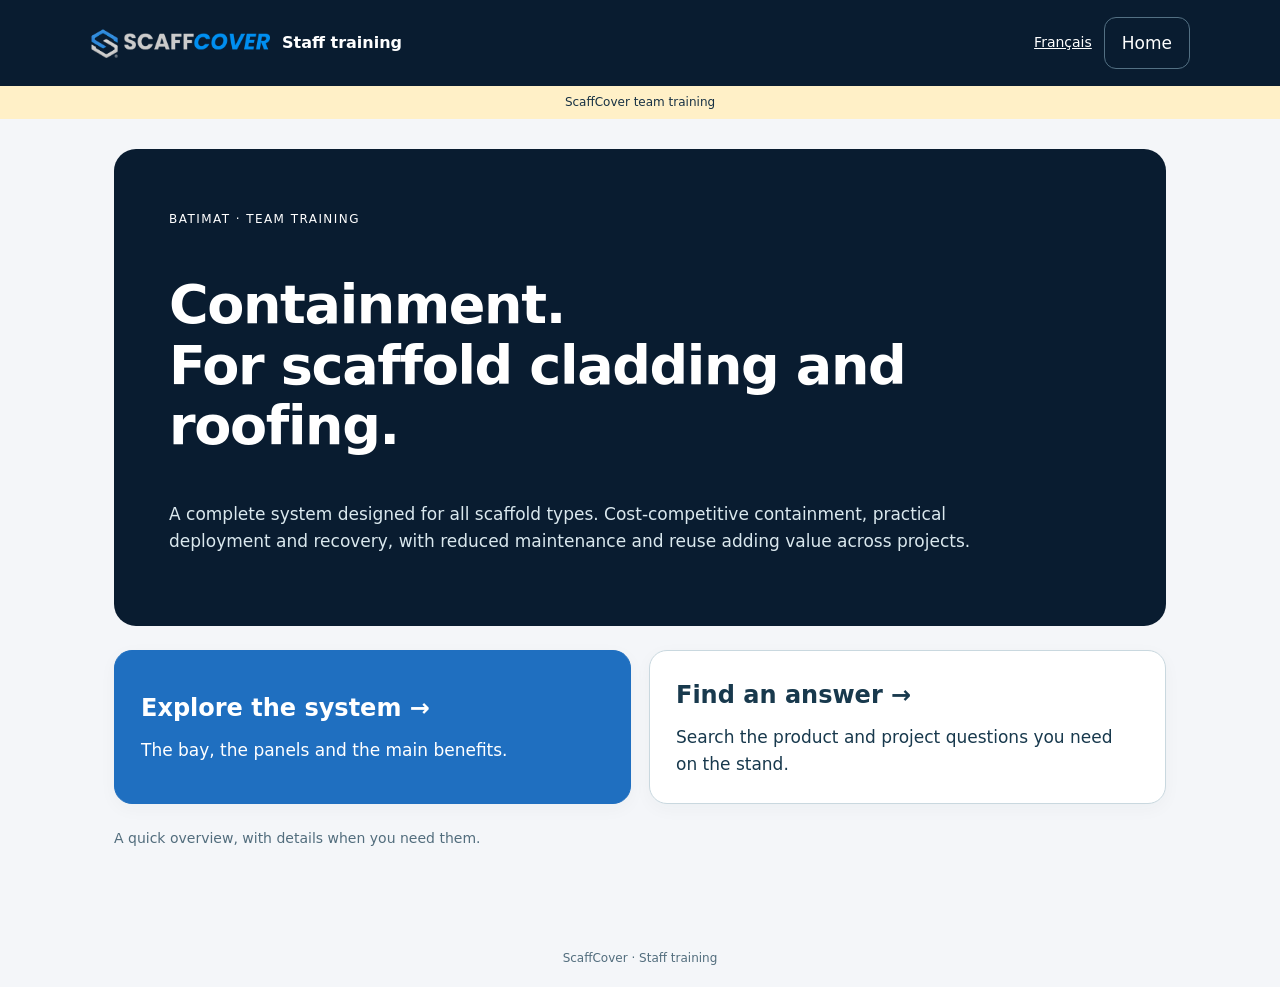
<file: training.html>
<!doctype html><html lang="en"><head><meta charset="utf-8"><meta name="viewport" content="width=device-width,initial-scale=1"><title>ScaffCover | Staff training</title><style>
*{box-sizing:border-box}body{margin:0;background:#f4f6f9;color:#173144;font:17px/1.55 system-ui,sans-serif}button,input{font:inherit}button,a,input{touch-action:manipulation}button{cursor:pointer;min-height:48px;border:1px solid #c9d8df;border-radius:12px;background:white;color:#18394d;padding:12px 17px}button:hover{border-color:#2790ED}button[aria-pressed=true],button.primary{background:#1F6FC0;color:white;border-color:#1F6FC0}button:disabled{opacity:.5;cursor:default}button:focus-visible,a:focus-visible,input:focus-visible,summary:focus-visible{outline:3px solid #df9a24;outline-offset:3px}header{background:#091c30;color:white;padding:17px max(20px,calc((100vw - 1100px)/2));display:flex;align-items:center;justify-content:space-between;gap:16px}header strong{letter-spacing:.06em}header button{background:transparent;color:white;border-color:#537083}.status{background:#fff0c7;padding:7px 20px;font-size:12px;text-align:center}main{max-width:1100px;margin:auto;padding:30px 24px 65px}h1{font-size:clamp(30px,5vw,54px);line-height:1.12;letter-spacing:-.025em}h2{font-size:27px;line-height:1.2}h3{font-size:21px}p{max-width:820px}.hero{background:#091c30;color:white;padding:clamp(24px,5vw,55px);border-radius:22px}.hero p{color:#dae8ee}.eyebrow{font-size:12px;letter-spacing:.12em;text-transform:uppercase}.two,.choice-grid{display:grid;grid-template-columns:repeat(2,minmax(0,1fr));gap:18px;margin:24px 0}.mode{padding:26px;text-align:left;border-radius:18px;box-shadow:0 5px 18px #0f324509}.mode strong{display:block;font-size:24px}.mode span{display:block;margin-top:10px}.muted,.note{color:#526d7d;font-size:14px}.note{padding:12px 16px;border-left:3px solid #e0a030;background:#fff8e8}.tabs,.chips,.parts,.steps{display:flex;gap:8px;flex-wrap:wrap;margin:16px 0}.tabs button{flex:1;min-width:130px}.card{background:white;border:1px solid #dce5eb;border-radius:16px;padding:22px;margin:16px 0}.visual{background:#e4eef1;border-radius:16px;padding:20px;position:relative}.visual svg{display:block;width:100%;height:auto;max-height:320px}.parts button{flex:1 1 120px}.partinfo{background:#091c30;color:white;border-radius:14px;padding:20px;min-height:125px}.partinfo p{margin:8px 0}.step-controls{display:flex;justify-content:space-between;gap:12px;margin-top:25px}.learn-top{display:flex;align-items:center;justify-content:space-between;gap:15px}.learn-top p{margin:0}.meter{height:6px;background:#d4e1e7;border-radius:10px;margin:14px 0 26px}.meter span{display:block;background:#e89b23;height:100%;border-radius:10px}.learn-panel{min-height:400px}.facts{list-style:none;padding:0}.facts li{padding:13px 0;border-bottom:1px solid #dce5eb}.facts li:last-child{border:0}.facts li::before{content:'→ ';color:#1F6FC0;font-weight:700}.reveal{margin:20px 0}details{background:white;border:1px solid #d2dfe5;border-radius:12px;padding:16px 20px;margin:12px 0}summary{cursor:pointer;font-weight:650;min-height:30px}details p{margin-bottom:5px}.english{background:#f3f7f9;font-size:14px}.searchbox{display:block;width:100%;padding:17px;border:2px solid #91adb9;border-radius:13px;background:white}.result-count{font-size:14px;color:#506b7a}.highlight{stroke:#e3901d!important;stroke-width:9!important}.fabric{fill:#fff;stroke:#8ca5b3;stroke-width:2}.caption{font-size:13px;color:#526d7d;margin-top:10px}.mini{font-size:13px}.tag{display:inline-block;padding:4px 10px;background:#d9ecec;color:#17545e;border-radius:20px;font-size:13px}.guard-buttons{display:grid;grid-template-columns:repeat(3,minmax(0,1fr));gap:9px}.comparison-buttons{display:grid;grid-template-columns:repeat(2,minmax(0,1fr));gap:10px}[hidden]{display:none!important}footer{text-align:center;font-size:12px;color:#526d7d;padding:20px}.doc button{margin:5px 0}a{color:#1F6FC0}@media(max-width:640px){main{padding:20px 16px 40px}.two,.choice-grid{grid-template-columns:1fr}.hero{padding:26px}.guard-buttons{grid-template-columns:repeat(2,minmax(0,1fr))}.tabs button{flex:1 1 40%;font-size:14px;padding:10px}.learn-top{align-items:flex-start}.visual{padding:10px}.steps button{flex:1 1 40%;font-size:14px}.partinfo{min-height:155px}.comparison-buttons{grid-template-columns:1fr}.card{padding:18px}}
.brand-logo{width:230px;max-width:52vw;height:auto}.brand-title{font-weight:650;margin-right:auto;font-size:16px}header{gap:14px}@media(max-width:640px){.brand-logo{width:170px}.brand-title{font-size:13px}header{padding:16px}}
</style><style>.bay-topics{display:flex;flex-wrap:wrap;gap:8px;margin:20px 0}.bay-topics button{flex:1 1 140px}.bay-training-layout{display:grid;grid-template-columns:minmax(0,1.6fr) minmax(280px,1fr);gap:22px;align-items:start}#bayFrame{width:100%;height:620px;border:0;border-radius:16px;background:#cdd8e3}#bayLesson{margin:0}#baySelection{border-left:4px solid #1f6fc0}@media(max-width:800px){.bay-training-layout{grid-template-columns:1fr}#bayFrame{height:460px}.bay-topics button{flex:1 1 40%}}</style><style>.lifecycle-strip{margin:24px 0;display:flex;align-items:center;gap:8px;padding:24px 16px;background:#091c30;color:white;border-radius:16px}.lifecycle-strip div{flex:1;text-align:center;min-width:0}.lifecycle-strip strong{display:block;color:#66b7ff;font-size:24px}.lifecycle-strip b{display:block;font-size:16px}.lifecycle-strip span{display:block;font-size:12px;color:#dae8ee;margin-top:4px}.lifecycle-strip i{font-style:normal;color:#66b7ff}.price-difference{display:grid;grid-template-columns:1fr 1fr;gap:12px;margin-top:20px}.price-difference strong{padding:15px;background:#e8f2fb;border-radius:10px;color:#174d7c}@media(max-width:600px){.lifecycle-strip{flex-direction:column;align-items:stretch;padding:16px}.lifecycle-strip div{display:grid;grid-template-columns:30px 1fr;column-gap:10px;text-align:left}.lifecycle-strip strong{grid-row:1/3}.lifecycle-strip i{text-align:center;transform:rotate(90deg);line-height:12px}.lifecycle-strip span{grid-column:2}.price-difference{grid-template-columns:1fr}#trackPriceComparison th{font-size:12px;padding:8px 3px}}</style><meta name="robots" content="noindex,nofollow"><style>#documents,#docsBtn{display:none!important}</style><style>#bayFrame{display:block;width:100%;height:clamp(520px,70vh,850px);border:0;border-radius:16px}#baySelection{margin:16px 0;padding:18px 22px}#baySelection h3{margin:0 0 8px}#baySelection p{margin:5px 0;max-width:none}.model-instructions{color:#526d7d;font-size:14px}@media(max-width:640px){#bayFrame{height:62svh;min-height:390px}#baySelection{padding:16px}}</style><style>header .language-link{color:white;font-size:15px;white-space:nowrap}@media(max-width:480px){header{flex-wrap:wrap;gap:10px}header .brand-logo{max-width:180px}header .brand-title{font-size:14px}}</style><style>header{flex-wrap:wrap;gap:12px}header .language-link{font-size:14px}header .brand-title{flex:1}header .brand-logo{max-width:180px}#trackPriceComparison h3{font-size:clamp(23px,4vw,34px)}#trackPriceComparison{border-top:4px solid #2790ed}header a:focus-visible{outline:3px solid #66b7ff;outline-offset:4px}</style></head><body><header><img class="brand-logo" src="assets-sc-logo-light-notag.png" alt="ScaffCover"><span class="brand-title">Staff training</span><a class="language-link" href="training-fr.html" lang="fr" hreflang="fr">Français</a><button id="homeBtn">Home</button></header><div class="status">ScaffCover team training</div><main>
<section id="home"><div class="hero"><span class="eyebrow">BATIMAT · team training</span><h1>Containment.<br>For scaffold cladding and roofing.</h1><p>A complete system designed for all scaffold types. Cost-competitive containment, practical deployment and recovery, with reduced maintenance and reuse adding value across projects.</p></div><div class="two"><button class="mode primary" id="learnBtn"><strong>Explore the system →</strong><span>The bay, the panels and the main benefits.</span></button><button class="mode" id="quickBtn"><strong>Find an answer →</strong><span>Search the product and project questions you need on the stand.</span></button></div><p class="muted">A quick overview, with details when you need them.</p></section>
<section id="learn" hidden><div class="learn-top"><p class="eyebrow" id="lessonCounter"></p><button id="findBtn">Find an answer</button></div><div class="meter"><span id="meter"></span></div><nav class="tabs" aria-label="Learning steps"><button data-lesson="0">1 · The system</button><button data-lesson="3">2 · Applications</button><button data-lesson="4">3 · The conversation</button></nav>
<section class="learn-panel" data-panel="0"><h2>The ScaffCover system</h2><p>Explore the bay. Click or tap a component to highlight it and learn what it does.</p><p class="model-instructions">Drag to rotate · Scroll or pinch to zoom · Use two fingers to move the view.</p><div class="card" id="baySelection" aria-live="polite"><h3>Explore a component</h3><p>Select a part in the model below. Its name, code and purpose will appear here.</p></div><div id="bayLoadGate" class="card"><h3>Explore the bay in 3D</h3><p>The interactive model is approximately 54 MB.</p><button id="loadBay" class="primary">Load interactive bay</button></div><iframe hidden id="bayFrame" title="Interactive ScaffCover bay and component labels" loading="lazy" data-src="./bay.html?training=1&amp;v=customer-staff-20260927-1"></iframe><p class="caption">Model for product familiarisation. Installation details remain project-specific.</p></section>
<section class="learn-panel" data-panel="1" hidden><h2>Select a component. See how it serves the project.</h2><div class="visual"><svg viewBox="0 0 640 290" role="img" aria-label="Functional diagram: standards, ledger, tracks, fabric and suspension bar"><g fill="none" stroke="#607d8b" stroke-width="8"><path id="diagram-scaffold" d="M90 35V255 M550 35V255 M90 225H550"/><path id="diagram-ledger" d="M90 75H550"/></g><rect x="135" y="116" width="370" height="116" class="fabric"/><path id="diagram-track" d="M132 95V240 M508 95V240" fill="none" stroke="#20818b" stroke-width="8"/><path id="diagram-bar" d="M132 112H508" stroke="#244c62" stroke-width="10"/><g id="diagram-extension" stroke="#de9020" stroke-width="8" fill="none"><path d="M92 78L113 102L132 112 M550 78L527 102L508 112"/></g><text x="320" y="180" text-anchor="middle" fill="#557687" font-size="22">GUARD FABRIC</text><text x="320" y="50" text-anchor="middle" fill="#557687" font-size="17">One bay · dimensions depend on the scaffold</text></svg><p class="caption">Simplified functional diagram · not to scale or an assembly detail.</p></div><div class="parts" aria-label="Explore the components"><button data-part="scaffold">Standards</button><button data-part="ledger">Ledger / bay</button><button data-part="track">Tracks</button><button data-part="bar">Suspension bar</button><button data-part="extension">Articulating extension</button><button data-part="clamp">Track clamp</button><button data-part="lifting">Lifting attachments</button></div><div class="partinfo" id="partInfo" aria-live="polite"></div></section>
<section class="learn-panel" data-panel="2" hidden><h2>From deployment to reuse.</h2><div class="visual"><svg viewBox="0 0 640 300" role="img" aria-label="Concept showing suspended fabric, height adjustment and rolling"><path d="M120 35V270 M520 35V270" stroke="#207b85" stroke-width="9"/><path id="extensionMark" d="M120 5V35 M520 5V35" stroke="#e39621" stroke-width="9" stroke-dasharray="7 4" hidden/><rect id="lifeFabric" x="128" y="65" width="384" height="188" class="fabric"/><path id="lifeBar" d="M122 65H518" stroke="#234d63" stroke-width="10"/><g id="rollGroup" hidden><rect x="140" y="160" width="360" height="85" rx="16" fill="#fff" stroke="#698c9c" stroke-width="2"/><path d="M170 195H470" stroke="#1F6FC0" stroke-width="8"/><text x="320" y="184" text-anchor="middle" fill="#173144" font-size="16">Fabric rolled around the suspension bar</text><text x="320" y="225" text-anchor="middle" fill="#557687" font-size="14">Functional relationship — kit geometry not shown</text></g><text id="lifeCaption" x="320" y="286" text-anchor="middle" fill="#557687" font-size="15">Functional view · not an assembly guide</text></svg></div><div class="steps" aria-label="System lifecycle"><button data-life="0">Deploy</button><button data-life="1">Adjust the height</button><button data-life="2">Rise with the building</button><button data-life="3">Recover / roll</button><button data-life="4">Store / reuse</button></div><div class="partinfo" id="lifeInfo" aria-live="polite"></div><p class="note">Use this view to explain the working cycle, then demonstrate the approved sample. Follow the project’s installation instructions for the actual work.</p></section>
<section class="learn-panel" data-panel="3" hidden><h2>A panel for the job</h2><details id="configurationGuide"><summary>Configuration details</summary><p>Start with the project need, then optimise the scaffold design with ScaffCover. Select the connector or coupler for the actual scaffold type — for example Ringlock, Kwikstage or tube-and-fitting. Establish track height, length and layout; match suspension bars to the bay widths; select the required joiner and plastic components from the Connects range. Coordinate the panel layout and, for weather protection, drainage so water can run off. The exact engineering remains project-specific.</p></details><div class="guard-buttons"><button data-guard="0"><strong>RainGuard</strong><br><span class="mini">Rain protection</span></button><button data-guard="1"><strong>ShadeGuard</strong><br><span class="mini">Dust and debris control</span></button><button data-guard="2"><strong>PrintGuard</strong><br><span class="mini">Solid printed frontage</span></button><button data-guard="3"><strong>PrintGuard Air</strong><br><span class="mini">Printing with airflow</span></button><button data-guard="4"><strong>NetGuard</strong><br><span class="mini">Debris and airflow</span></button><button data-guard="5"><strong>BlastGuard</strong><br><span class="mini">Blasting and coating</span></button></div><div class="card" id="guardInfo" aria-live="polite"></div><p class="note">Coordinate the Guard panel with the scaffold, selected components, site conditions and required containment.</p></section>
<section class="learn-panel" data-panel="4" hidden><h2>The conversation</h2><div class="card"><h3>What is ScaffCover?</h3><p>A complete modular containment system for scaffold cladding and roofing.</p><h3>Why use it?</h3><p>Configure the containment for the job, using the appropriate connections with the customer’s scaffold. Select the Guard panel for the work being done.</p><h3>What’s different?</h3><p>The components work together through deployment, containment, recovery and reuse. Cost-competitive supply and reduced maintenance contribute to the overall value.</p></div><details><summary>Is it ready for the European market?</summary><p>ScaffCover is preparing for the European market. Work on the applicable European requirements, testing and technical documentation is underway, with the required information intended to be available at launch.</p><p>For a specific standard or test result, the technical team can confirm the current status and applicable evidence. Completed European certification is not being claimed at this stage.</p></details><h3>One working cycle</h3><figure class="lifecycle-strip" aria-label="Configure, deploy, contain, recover, reuse"><div><strong>1</strong><b>Configure</b><span>Fit the project</span></div><i aria-hidden="true">→</i><div><strong>2</strong><b>Deploy</b><span>Position the panels</span></div><i aria-hidden="true">→</i><div><strong>3</strong><b>Contain</b><span>Enclose the work</span></div><i aria-hidden="true">→</i><div><strong>4</strong><b>Recover</b><span>Roll and inspect</span></div><i aria-hidden="true">→</i><div><strong>5</strong><b>Reuse</b><span>Next suitable project</span></div></figure><p>Cost-competitive supply, with reduced maintenance and recovery for reuse adding value across projects.</p><div hidden><div class="card"><div class="steps" aria-label="The complete offering"><button data-journey="0">Fit the scaffold →</button><button data-journey="1">Deploy →</button><button data-journey="2">Contain →</button><button data-journey="3">Recover →</button><button data-journey="4">Reuse</button></div><div id="journeyInfo" aria-live="polite"></div><p class="tag">A competitive price for the complete system</p><p>A cost-competitive complete system, supported by prepared panels, reduced maintenance and repeat use.</p></div><h3>Compare the same requirement</h3><div class="comparison-buttons"><button data-compare="0">Track</button><button data-compare="1">Scaffold connection</button></div><div class="card" id="compareInfo" aria-live="polite"></div></div><section id="trackPriceComparison" class="card"><h3>Illustrative cost scenario: about 59% lower</h3><p><strong>Track and connectors only, using provisional ScaffCover supply inputs and dated alternative-product selling prices. Component equivalence and current local prices remain to be confirmed; this is not a quotation or a guaranteed saving.</strong></p><p>This example compares equal quantities of track and scaffold connectors. It excludes panels, other components, design, installation, recovery, freight and taxes. It does not establish a complete-system or project saving.</p></section><div class="card"><h3>France availability</h3><p>France availability: to be announced (TBA).</p><p class="mini">Standard panels are planned for stock. French printing relationships support project requirements; confirm supply and timing with the team.</p></div><button id="docsBtn">View the French documents</button></section>
<div class="step-controls"><button id="prevLesson">← Previous</button><button class="primary" id="nextLesson">Next →</button></div></section>
<section id="quick" hidden><h1>Find an answer.</h1><label for="search">Search a Guard panel, component or project question</label><input class="searchbox" id="search" type="search" placeholder="Search any question, panel or component…" autocomplete="off"><nav class="chips" id="quickTopics" aria-label="Answer topics"><button data-topic="price">Cost illustration</button><button data-topic="system">The system</button><button data-topic="compatibility">Compatibility</button><button data-topic="deployment">Deployment & reuse</button><button data-topic="panels">Panels</button><button data-topic="france">France availability</button></nav><div class="chips" id="secondaryTopics" aria-label="More answer topics"><button data-topic="components">Components</button><button data-topic="patent">Patent</button><button data-topic="all">Show all</button></div><p class="result-count" id="resultCount" role="status"></p><div id="quickPrice" class="card" hidden></div><div id="results"></div><div class="card doc" id="documents"><h2>French documents</h2><p>The French catalogue and brochure will be available here once their protected links are ready.</p><h3>Component catalogue</h3><button disabled>View</button> <button disabled>Download</button><h3>ScaffCover brochure</h3><button disabled>View</button> <button disabled>Download</button></div></section>
</main><footer>ScaffCover · Staff training</footer><script>
const FAQ=[{"id": "1.1", "question": "What is ScaffCover?", "answer": "ScaffCover is a complete containment system for scaffold cladding and roofing. Designed for all scaffold types, it brings together the connections, tracks, Connects components and Guard panels needed for the project. We select the actual interface and layout around the job."}, {"id": "1.2", "question": "How do I explain it in 20 seconds?", "answer": "“ScaffCover is a containment system for scaffold cladding and roofing. We have focused our manufacturing capability on a cost-effective system, with an initial price comparable to single-use alternatives. Reduced maintenance and reuse add value across successive projects.”"}, {"id": "1.3", "question": "How does ScaffCover compare with single-use containment?", "answer": "The aim is to make reusable containment accessible without a large initial premium over single-use alternatives. Compare the complete first purchase, the maintenance needed on site and what can be used again on the next job."}, {"id": "1.4", "question": "Where does the value come from over several projects?", "answer": "Look at the complete working cycle: purchase, site maintenance, recovery and reuse. Reusing suitable equipment spreads the initial investment across more work; reduced maintenance can lower ongoing effort. Use the customer’s actual costs to show the benefit."}, {"id": "1.5", "question": "Why was ScaffCover developed?", "answer": "Troy saw a gap in the market and spent three years developing the modular system and its component range. Like scaffold itself, ScaffCover uses a coordinated choice of parts to meet different project requirements."}, {"id": "1.6", "question": "What should I ask first?", "answer": "“What does the project need to protect, contain or present, and what scaffold are you using?” Start there, then show the parts and panels that matter to that job."}, {"id": "1.7", "question": "Who is it relevant to?", "answer": "ScaffCover is relevant to scaffold contractors, facade and renovation teams, weather-protection projects, industrial blasting and coating contractors, and printed or screened temporary structures. The application guides the system selection."}, {"id": "1.8", "question": "How does ScaffCover work with an existing scaffold fleet?", "answer": "Suitable scaffold and ladder beams already in the customer’s fleet can form the supporting structure. ScaffCover adds the connections, tracks and panels needed for containment or covering, with the interface selected for the actual scaffold."}, {"id": "1.9", "question": "What is the patent status?", "answer": "ScaffCover is well advanced in the patent application process. Our application includes 20 claims, all reviewed as novel to date. It relates to our deployment system and suspension bar with its articulating extension — the components that support deployment and recovery. We are not claiming a patent on the track or its connection to the scaffold. The application remains patent pending."}, {"id": "2.1", "question": "What are the four component families?", "answer": "Track retains the panel edge. Core connects the system to the scaffold. Connects provides joining and guiding components. Guard is the panel selected for the job. Show the parts as one system, then explain each function."}, {"id": "2.2", "question": "How does the track retain the panel?", "answer": "The panel’s keder edge runs in the track channel, giving a continuous retained edge. Track, connections and scaffold work together to carry the project’s loads. Keder retention is also used in other systems."}, {"id": "2.3", "question": "What does the suspension bar do?", "answer": "The suspension bar supports the panel and helps maintain alignment between scaffold standards. It also serves horizontal panel joining and top termination, and forms part of the deployment and recovery system. Match it to the scaffold bay."}, {"id": "2.4", "question": "What is the horizontal connector?", "answer": "The horizontal connector supports a horizontal track from a vertical scaffold standard. Its name describes the track arrangement. Select the connection for the actual scaffold and layout."}, {"id": "2.5", "question": "What is the vertical connector?", "answer": "The vertical connector supports a vertical track arrangement. Confirm the actual scaffold tube, interface and project configuration when selecting it."}, {"id": "2.6", "question": "What do the joiner and guide do?", "answer": "The joiner aligns adjoining track sections. The guide helps feed the panel’s keder edge into the track. Joining the track and guiding the panel are separate functions within the Connects range."}, {"id": "2.8", "question": "How is the complete installation assessed?", "answer": "Physical fit is the first check, not approval of the completed enclosure. The panels, track layout, connections, scaffold, anchors and site conditions need to work together in the project design."}, {"id": "3.1", "question": "Where can ScaffCover be used?", "answer": "ScaffCover covers scaffold cladding and roofing: weather protection, dust and debris control, screening, printed facades, and blasting or coating enclosures. Start with the project need, then select the system and Guard panel."}, {"id": "3.2", "question": "When should I choose RainGuard?", "answer": "Weather protection for scaffold enclosures, covered work areas, walkways and entries. Prioritises dry working space, trades and materials over airflow. Reusable panels using the same TRAKTEC track. Panel layout and drainage form part of the site design. Typical uses: Scaffold enclosures, covered work areas, walkways and entries. Choose RainGuard when the project needs weather protection. Configure the supporting system for the actual scaffold and coordinate panel layout and drainage."}, {"id": "3.3", "question": "When should I choose ShadeGuard?", "answer": "ShadeGuard is for dust and debris control. It can screen the working area and improve building-site presentation with a consistent black finish. Dust and debris control for the working area. Screens the work from view. A consistent black finish for building-site presentation. Typical uses: Dust and debris control on building sites, with screening for work near neighbouring properties and public areas. Choose when the project needs dust and debris control, with screening and consistent site presentation. Confirm the required containment performance and scaffold arrangement for the job."}, {"id": "3.4", "question": "When should I choose PrintGuard?", "answer": "Full-colour printing for facade reproductions, frontage and branding while containing and weather protecting. Solid printable option, distinct from PrintGuard Air. Facade reproductions and developer or main-contractor hoardings. Retail and hospitality frontage and branding. Typical uses: Facade reproductions, developer or main-contractor hoardings, retail and hospitality frontages. Choose for a solid printed result where weather protection matters. Review artwork, finishing, structure and wind together."}, {"id": "3.5", "question": "When should I choose NetGuard?", "answer": "Debris containment with high airflow and sightlines. Debris containment for construction and renovation. High airflow and sightlines on exposed towers and stretcher stairs. Same track and connectors adapted to the scaffold. Typical uses: Construction and renovation scaffolds, exposed towers and stretcher stairs. Choose for ventilated debris containment. Confirm the actual containment and structural requirements; airflow does not establish a wind-load reduction or fall-arrest approval."}, {"id": "3.6", "question": "When should I choose BlastGuard?", "answer": "Abrasive blasting, coating and surface-treatment industrial enclosures. Industrial containment for demanding blasting and coating work. Applications across bridges, shipyards and industrial infrastructure. Project process and containment plan determine the panel and configuration. Typical uses: Bridges, shipyards, refineries, power stations, grain terminals and other infrastructure work. Choose when the industrial process needs a robust enclosure. Establish material removal, containment and extraction requirements; the textile does not itself establish hazardous-substance control or regulatory certification."}, {"id": "3.7", "question": "How is wind considered when choosing a panel?", "answer": "Airflow is part of panel selection. The selected panel and complete scaffold arrangement still need a site-specific wind assessment."}, {"id": "3.8", "question": "How do we specify a sealed or dust-controlled enclosure?", "answer": "Establish what the process needs to contain, then assess the panels, interfaces, openings and extraction together. Promise the performance supported for that complete arrangement, especially where hazardous substances are involved."}, {"id": "3.9", "question": "How do PrintGuard and PrintGuard Air differ?", "answer": "PrintGuard Air is for printing with airflow. PrintGuard is the solid printed option. Where solid weather protection is required, select that function rather than treating breathable mesh as waterproof enclosure."}, {"id": "3.10", "question": "What do screening and airflow tell us about performance?", "answer": "Screening, particle control and wind performance are different requirements. Confirm each using the relevant product and project evidence; appearance or opacity does not establish filtration or allowable wind speed."}, {"id": "3.11", "question": "What should we check before reusing panels?", "answer": "Panels can be considered for reuse when their condition, cleaning needs and suitability match the next project. Check contamination and damage as part of recovery and storage."}, {"id": "4.1", "question": "How can we use the customer’s existing beams?", "answer": "Using suitable scaffold or ladder beams already owned is an important part of the ScaffCover offering. Identify the beam type, layout, supports and connections, then select the containment package for that structure."}, {"id": "4.2", "question": "What belongs in the complete project package?", "answer": "Build the package around the job: connections, track layout, bay-matched suspension bars, joiners and other Connects parts, Guard panels and finishing. Include any supporting structure, access, design and installation work required. Track alone is not a complete roof price."}, {"id": "4.3", "question": "How should a quote account for equipment already owned?", "answer": "Owned stock can reduce new purchasing, but it still needs transport, handling, inspection and installation, and must be available for the job. Show additional purchasing separately from the full cost of delivering the project."}, {"id": "4.4", "question": "What roof information should we collect?", "answer": "Record the location, purpose, span, length, roof shape, supports, scaffold or beam type, drawings, access, drainage and timing. Identify who is responsible for the structural design."}, {"id": "4.5", "question": "Where do span and environmental load limits come from?", "answer": "Use the design and evidence for the proposed configuration. The applicable span and environmental loads come from that assessment, not a component demonstration or a competitor’s published rating."}, {"id": "4.6", "question": "How should we explain test results and working loads?", "answer": "A breaking-test result describes a specific test. The permissible working load comes from the applicable report and design assessment. Keep those two figures distinct."}, {"id": "4.7", "question": "How are horizontal runs and corners planned?", "answer": "The component range supports different layouts, including horizontal track. A horizontal support, straight joiner and corner transition are different details. Show the approved arrangement for the customer’s layout."}, {"id": "5.3", "question": "Can I use my existing scaffold?", "answer": "ScaffCover containment can be configured around an existing scaffold. Select the connection and layout for the actual scaffold and project; confirm suitability with the technical team."}, {"id": "5.5", "question": "What does ScaffCover provide for deployment and recovery?", "answer": "ScaffCover supplies the required lifting attachments for lifting directly from the suspension bar, as well as the roller kit. The roller kit includes a rolling handle, axles and a bush designed to sit in a standard scaffold coupler. With standard couplers, it supports deployment and retraction onto the bar, which may remain inside the roll for storage and reuse."}, {"id": "5.6", "question": "What does the illustrative cost comparison cover?", "answer": "Illustrative cost scenario: about 59% lower. Track and connectors only, using provisional ScaffCover supply inputs and dated alternative-product selling prices. Component equivalence and current local prices remain to be confirmed; this is not a quotation or a guaranteed saving. This example compares equal quantities of track and scaffold connectors. It excludes panels, other components, design, installation, recovery, freight and taxes. It does not establish a complete-system or project saving."}, {"id": "6.1", "question": "What can I say about price at BATIMAT?", "answer": "“We can prepare a project-specific quotation once we know the scaffold, dimensions and containment requirements.” Quote the complete scope; an Australian track-only reference is not a delivered price for France."}, {"id": "6.2", "question": "What should a fair quotation comparison include?", "answer": "Match the quantities and equipment condition, connections, tracks, joiners, panels and finishing. Include printing, design, supports, transport, installation, recovery, hire duration, taxes and currency where relevant. Make inclusions and exclusions clear on both offers."}, {"id": "6.3", "question": "When will ScaffCover be available in France?", "answer": "France availability is to be announced (TBA). Record the visitor’s project and required timing so the team can assess it when availability is confirmed."}, {"id": "6.4", "question": "Where can the team find the French product documents?", "answer": "The French catalogue and brochure are the planned reference documents in this training. Their protected links are being prepared; the current preview buttons are not active downloads."}, {"id": "6.5", "question": "How do we confirm the evidence needed for a French project?", "answer": "Confirm the evidence for the product and complete project configuration. A textile fire document is different from approval of the installed structure. Current sources do not establish blanket certification for every use in France."}, {"id": "6.6", "question": "How do we confirm warranty and service life?", "answer": "Use the applicable written product terms and supporting evidence. Confirm the warranty and expected service conditions for the actual supply rather than quoting an assumed period."}, {"id": "7.1", "question": "What should I demonstrate in two minutes?", "answer": "Use the approved ground-level sample. Show the track and retained panel edge, the connection and suspension bar, then the relevant joiner or guide and two Guard options. Explain how these parts serve the visitor’s project."}, {"id": "7.2", "question": "What should an approved demonstration show?", "answer": "Use the agreed sample and demonstration. Refer a strength or unverified connection question to Troy or the technical owner; an improvised demonstration is not evidence of a working load."}, {"id": "7.3", "question": "How do we follow up a question that needs checking?", "answer": "“Let’s record the exact requirement so we can give you the right answer for the project.” Capture the question and contact details, then assign it to the technical or commercial owner."}, {"id": "7.4", "question": "How do we handle a specialist technical requirement?", "answer": "Record the required fire performance, environmental loads, span or process-control requirement. The technical team can then assess the relevant evidence and configuration."}, {"id": "8.1", "question": "What information should we record?", "answer": "Record the person, company, preferred contact, project location, application, scaffold type, dimensions or drawings, timing, main question and agreed next step. Use the approved capture process and collect only what the follow-up needs."}, {"id": "8.2", "question": "How do I close the conversation?", "answer": "“May we follow up about this project? With the dimensions or a drawing and the main requirements, we can assess the configuration and prepare the next step.” Agree who will respond and what they will provide."}, {"id": "8.3", "question": "Which enquiries need prompt internal attention?", "answer": "Prioritise a defined project, a suitability question, a scoped quote request or a clear commercial discussion. Keep general interest recorded for appropriate follow-up as well."}, {"id": "8.4", "question": "How do we handle requests for discounts, exclusivity or delivery commitments?", "answer": "Refer exclusivity, discounts and supply dates to Troy or the commercial owner. They need an agreed commercial decision; product interest alone does not create that commitment."}, {"id": "8.5", "question": "What happens at the end of the day?", "answer": "Give each useful conversation one owner and one next action. Separate technical questions, quote inputs and document requests, check for duplicate contacts, and follow the existing email approval process."}, {"id": "new-1", "question": "What does the ScaffCover system cover?", "answer": "ScaffCover is a containment system for scaffold cladding and roofing. Present the whole offer: selecting the system, deploying the panels, containing the work, recovering the fabric and using it again."}, {"id": "new-2", "question": "How is the suspension bar selected?", "answer": "Match the suspension bar to the scaffold type and bay width. In modular scaffold, the ledgers set the horizontal bay spacing; there is no single bay dimension for every project."}, {"id": "new-3", "question": "What does the articulating extension do?", "answer": "The articulating extension provides horizontal and vertical angular adjustment of the suspension bar."}, {"id": "new-4", "question": "Can the panel stop at a chosen height?", "answer": "The track clamp and suspension bar allow the panel to stop at a selected height. The panel can be raised or lowered like a curtain, within the arrangement selected for the job."}, {"id": "new-5", "question": "Can the system rise with the building?", "answer": "Track can be extended as construction rises, allowing the panel to be raised further. Troy’s three-metre additions are an example; the actual layout is selected for the project."}, {"id": "new-6", "question": "What other functions does the suspension bar provide?", "answer": "The suspension bar supports the panel, serves horizontal joining and top termination, and is part of the deployment and recovery cycle. It may remain inside the rolled fabric for storage and the next deployment."}, {"id": "new-7", "question": "How is the fabric recovered?", "answer": "Use the ScaffCover roller kit with standard scaffold couplers to retract the fabric onto its suspension bar. The bar may remain inside the roll in storage, ready to deploy the fabric back into the next suitable scaffold project."}, {"id": "new-8", "question": "Who is presenting ScaffCover at BATIMAT?", "answer": "ScaffCover is its own brand, intended for sales across Europe. HSF is presenting it at BATIMAT. France availability remains to be announced."}, {"id": "new-9", "question": "Can printing be arranged in France?", "answer": "ScaffCover has relationships with French printers to support project needs, including requests for a quick turnaround. Confirm the actual requirement and delivery timing with the team."}, {"id": "new-10", "question": "Which standard panels are planned for stock?", "answer": "Standard weather-protection and dust/debris panels are planned for stock. This is planned supply; France availability is to be announced."}, {"id": "new-11", "question": "How are panels prepared for the project?", "answer": "Panels are supplied to suit the project design and marked or labelled to make installation straightforward. Coordinate the panel layout with the scaffold and selected components."}, {"id": "new-12", "question": "What does the patent application relate to?", "answer": "Our patent application relates to the deployment system, suspension bar and articulating extension that support deployment and recovery. We are not claiming a patent on the track or scaffold connection. The application remains patent pending."}, {"id": "new-13", "question": "How should we structure the track-and-connection comparison?", "answer": "Start with the scaffold and containment requirement. Compare equivalent track and connection quantities, keeping the selected interface, price date, currency and included fixings clear. Price the rest of the ScaffCover system separately for the complete project."}, {"id": "new-14", "question": "What is planned for ScaffPlan?", "answer": "Components are planned for ScaffPlan. Availability in a released component library remains to be confirmed."}, {"id": "new-15", "question": "How do we sum up the complete offering?", "answer": "A complete containment system for scaffold cladding and roofing, designed for practical deployment, recovery and reuse. Cost-competitive supply, reduced maintenance and prepared, labelled panels support the whole project."}, {"id": "fabric-detail-rainguard", "question": "RainGuard: applications and customer example", "answer": "Scaffold enclosures, covered work areas, walkways and entries. Choose RainGuard when the project needs weather protection. Configure the supporting system for the actual scaffold and coordinate panel layout and drainage. For example: A customer needs rain protection around a working scaffold. What would you suggest? Begin with the required weather protection and optimise the scaffold design with ScaffCover. Choose the connector or coupler for Ringlock, Kwikstage or tube-and-fitting as applicable. Establish track height, length and layout; match suspension bars to the bay widths; select the required joiner and plastic Connects components. Then coordinate the RainGuard panel layout and drainage so water can run off. This is a project-selection discussion, not an assembly procedure."}, {"id": "fabric-detail-shadeguard", "question": "ShadeGuard: applications and customer example", "answer": "Dust and debris control on building sites, with screening for work near neighbouring properties and public areas. Choose when the project needs dust and debris control, with screening and consistent site presentation. Confirm the required containment performance and scaffold arrangement for the job. For example: A building site needs dust and debris control beside neighbouring properties. What would you discuss? Discuss ShadeGuard for dust and debris control, then establish the area to contain and the screening needed. Its consistent black finish can improve site presentation. Select the scaffold and ScaffCover components around the project requirements."}, {"id": "fabric-detail-printguard", "question": "PrintGuard: applications and customer example", "answer": "Facade reproductions, developer or main-contractor hoardings, retail and hospitality frontages. Choose for a solid printed result where weather protection matters. Review artwork, finishing, structure and wind together. For example: A hotel wants a printed facade reproduction during refurbishment. Which option fits? Discuss PrintGuard for a solid printed frontage. Confirm the artwork, required appearance, panel finishing, enclosure details and supporting structure before quoting."}, {"id": "fabric-detail-printguard-air", "question": "PrintGuard Air: applications and customer example", "answer": "High-rise and exposed scaffold runs, long facades, events and sponsorship signage. Choose when printing and airflow must work together. Confirm the project requirements and scaffold loading. An airflow-focused panel is not a substitute for solid waterproof protection. For example: A sponsor wants branding along an exposed scaffold while retaining airflow. What would you propose? Start with PrintGuard Air. Confirm artwork, airflow needs and the scaffold wind assessment. Do not substitute it for RainGuard where solid waterproof protection is needed."}, {"id": "fabric-detail-netguard", "question": "NetGuard: applications and customer example", "answer": "Construction and renovation scaffolds, exposed towers and stretcher stairs. Choose for ventilated debris containment. Confirm the actual containment and structural requirements; airflow does not establish a wind-load reduction or fall-arrest approval. For example: A contractor wants debris containment around a tower without losing sightlines. What is the starting point? Discuss NetGuard, then establish the debris-control requirement and scaffold configuration. Do not describe mesh as fall arrest or a sealed barrier to fine particles."}, {"id": "fabric-detail-blastguard", "question": "BlastGuard: applications and customer example", "answer": "Bridges, shipyards, refineries, power stations, grain terminals and other infrastructure work. Choose when the industrial process needs a robust enclosure. Establish material removal, containment and extraction requirements; the textile does not itself establish hazardous-substance control or regulatory certification. For example: A bridge contractor is preparing for abrasive blasting and coating. What should you ask? Start with BlastGuard, then clarify the process, material removed, required containment, extraction and site configuration. Refer the full containment plan for technical review."}, {"id": "project-selection-T14", "question": "How do I select the complete ScaffCover system for a project?", "answer": "Start with the project need, then optimise the scaffold design with ScaffCover. Select the connector or coupler for the actual scaffold type — for example Ringlock, Kwikstage or tube-and-fitting. Establish track height, length and layout; match suspension bars to the bay widths; select the required joiner and plastic components from the Connects range. Coordinate the panel layout and, for weather protection, drainage so water can run off. The exact engineering remains project-specific."}, {"id": "roller-T16-kit", "question": "What is supplied in the ScaffCover roller kit?", "answer": "ScaffCover supplies a roller kit with a rolling handle, axles and a bush designed to sit in a standard scaffold coupler. Standard scaffold couplers used with the kit allow containment to be deployed and retracted onto the suspension bar. This describes the function, not an assembly sequence or load approval."}, {"id": "roller-T16-storage", "question": "How are the fabric and suspension bar stored for the next job?", "answer": "The suspension bar may stay inside the rolled fabric in warehouse storage. For the next suitable project, the fabric deploys from that suspension bar back into the scaffold. Check fabric condition and project suitability before reuse."}, {"id": "new-16", "question": "What does ScaffCover supply for lifting and handling?", "answer": "ScaffCover supplies the required lifting attachments so lifting can take place directly from the suspension bar. The roller kit supports deployment and retraction onto that bar. Together, the supplied equipment supports lifting, deployment, recovery, storage and reuse; use the approved project arrangement for the actual work."}];
const norm=s=>String(s).normalize('NFD').replace(/[\u0300-\u036f]/g,'').toLowerCase().replace(/[’']/g,' ');
function searchFaq(query,items=FAQ){const words=norm(query).trim().split(/\s+/).filter(Boolean);return items.filter(r=>words.every(w=>norm(r.question+' '+r.answer+' '+(r.english||'')).includes(w))).sort((a,b)=>Number(norm(b.question).includes(norm(query)))-Number(norm(a.question).includes(norm(query))));}
const QUICK_TOPICS={"price": {"label": "Cost illustration", "ids": ["5.6", "6.2"]}, "system": {"label": "The system", "ids": ["1.1", "1.2", "1.3", "1.4", "1.5", "new-15"]}, "compatibility": {"label": "Compatibility", "ids": ["5.3", "project-selection-T14", "1.8", "2.8", "4.1"]}, "deployment": {"label": "Deployment & reuse", "ids": ["new-16", "roller-T16-kit", "new-4", "new-5", "new-7", "roller-T16-storage", "new-11", "3.11"]}, "panels": {"label": "Panels", "ids": ["3.1", "3.2", "3.3", "3.4", "fabric-detail-printguard-air", "3.5", "3.6", "3.11"]}, "france": {"label": "France availability", "ids": ["6.3", "new-10", "new-9", "6.4", "new-14"]}, "components": {"label": "Components", "ids": ["2.1", "2.2", "2.3", "new-2", "new-3", "2.4", "2.5", "2.6"]}, "patent": {"label": "Patent", "ids": ["1.9", "new-12"]}};
let activeTopic="price";
function topicAnswers(key){if(key==="all"){const ordered=[...new Set(Object.values(QUICK_TOPICS).flatMap(x=>x.ids).concat(FAQ.map(x=>x.id)))];return ordered.map(id=>FAQ.find(r=>r.id===id));}return QUICK_TOPICS[key].ids.map(id=>FAQ.find(r=>r.id===id));}
const el=id=>document.getElementById(id);let lesson=0;
function mode(name){['home','learn','quick'].forEach(id=>el(id).hidden=id!==name);location.hash=name;window.scrollTo(0,0);if(name==='quick'){selectTopic('price');el('search').focus();}}
function selectTopic(key){activeTopic=key;el('search').value='';renderSearch();}
function renderSearch(){const query=el('search').value.trim(),matches=query?searchFaq(query):topicAnswers(activeTopic);document.querySelectorAll('[data-topic]').forEach(b=>b.setAttribute('aria-pressed',String(!query&&b.dataset.topic===activeTopic)));el('resultCount').textContent=(query?'Search results':activeTopic==='all'?'All questions':QUICK_TOPICS[activeTopic].label)+' · '+matches.length+' answers';const price=el('quickPrice');price.replaceChildren();price.hidden=!!query||activeTopic!=='price';if(!price.hidden){const original=el('trackPriceComparison');for(const child of original.children)price.append(child.cloneNode(true));}el('results').replaceChildren();if(!matches.length){const p=document.createElement('p');p.textContent='No matching answer yet. Try another keyword, or record the project question for the team.';el('results').append(p);}matches.forEach((r,i)=>{const d=document.createElement('details'),s=document.createElement('summary'),p=document.createElement('p');s.textContent=r.question;p.textContent=r.answer;if(!query&&i===0&&activeTopic!=='all')d.open=true;d.append(s,p);el('results').append(d);});}
function showLesson(n){lesson=[0,3,4].includes(n)?n:0;document.querySelectorAll('[data-panel]').forEach(p=>p.hidden=Number(p.dataset.panel)!==lesson);document.querySelectorAll('[data-lesson]').forEach(b=>b.setAttribute('aria-pressed',String(Number(b.dataset.lesson)===lesson)));el('lessonCounter').textContent='Topic '+([0,3,4].indexOf(lesson)+1)+' of 3 · at your own pace';el('meter').style.width=(([0,3,4].indexOf(lesson)+1)*100/3)+'%';el('prevLesson').disabled=lesson===0;el('nextLesson').textContent=lesson===4?'Find an answer →':'Next →';}
const PARTS={"scaffold": ["Scaffold standards", "Start with the scaffold design. Select the connector or coupler to suit the actual system, such as Ringlock, Kwikstage or tube-and-fitting."], "ledger": ["Ledger and bay width", "The ledgers set horizontal bay spacing in modular scaffold. Match the suspension bar to that bay width and scaffold type."], "track": ["Track layout", "Set the track height, length and layout for the project. The panel edge runs in the track; the track can extend as the construction rises."], "bar": ["Suspension bar", "The bar supports the panel, serves horizontal joining and top termination, and carries the fabric through deployment, recovery and storage."], "extension": ["Articulating extension", "Adjusts the suspension bar angle horizontally and vertically to suit the selected arrangement."], "clamp": ["Track clamp and suspension bar", "Together they allow the panel to be raised, lowered and stopped at a selected height, like a curtain. The diagram shows the function, not the clamp geometry."], "lifting": ["Supplied lifting attachments", "ScaffCover supplies the attachments needed to lift directly from the suspension bar. Use the approved project arrangement; attachment geometry and rigging are not shown in this functional diagram."]};
function selectPart(key){const item=PARTS[key];el('partInfo').replaceChildren();const h=document.createElement('strong'),p=document.createElement('p');h.textContent=item[0];p.textContent=item[1];el('partInfo').append(h,p);document.querySelectorAll('[data-part]').forEach(b=>b.setAttribute('aria-pressed',String(b.dataset.part===key)));document.querySelectorAll('.highlight').forEach(n=>n.classList.remove('highlight'));el('diagram-'+key)?.classList.add('highlight');}
const LIFE=[["Deploy", "Start with the project layout and labelled panels. ScaffCover supplies lifting attachments for lifting directly from the suspension bar. The supplied roller kit works with standard scaffold couplers for deployment and retraction."], ["Raise or lower", "The track clamp and suspension bar let the panel move like a curtain and stop at the selected height."], ["Extend with the project", "Extend the track as construction rises and raise the panel further. Select the actual track arrangement for the project; three-metre additions are an example."], ["Retract onto the bar", "ScaffCover supplies the rolling handle, axles and bush designed to sit in a standard scaffold coupler. The kit and standard couplers allow the fabric to retract onto the suspension bar."], ["Store and redeploy", "The suspension bar may stay inside the rolled fabric in warehouse storage. On the next suitable job, deploy the fabric from that bar back into the scaffold. Check its condition before reuse."]];
function selectLife(i){document.querySelectorAll('[data-life]').forEach(b=>b.setAttribute('aria-pressed',String(Number(b.dataset.life)===i)));const [title,text]=LIFE[i];el('lifeInfo').replaceChildren();const h=document.createElement('strong'),p=document.createElement('p');h.textContent=title;p.textContent=text;el('lifeInfo').append(h,p);el('rollGroup').toggleAttribute('hidden',i<3);el('lifeFabric').toggleAttribute('hidden',i>=3);el('lifeBar').toggleAttribute('hidden',i>=3);el('extensionMark').toggleAttribute('hidden',i!==2);const y=i===1?140:i===2?35:65;el('lifeFabric').setAttribute('y',y);el('lifeFabric').setAttribute('height',253-y);el('lifeBar').setAttribute('d','M122 '+y+'H518');}
const GUARDS=[["RainGuard", "Weather protection for scaffold enclosures, covered work areas, walkways and entries."], ["ShadeGuard", "ShadeGuard is for dust and debris control. It can screen the working area and improve building-site presentation with a consistent black finish."], ["PrintGuard", "Full-colour printing for facade reproductions, frontage and branding while containing and weather protecting."], ["PrintGuard Air", "Printable breathable mesh for branding, events and sponsorship signage."], ["NetGuard", "Debris containment with high airflow and sightlines."], ["BlastGuard", "Abrasive blasting, coating and surface-treatment industrial enclosures."]];
const COMPARES=[["Cost illustration", "Illustrative cost scenario: about 59% lower. Track and connectors only, using provisional ScaffCover supply inputs and dated alternative-product selling prices. Component equivalence and current local prices remain to be confirmed; this is not a quotation or a guaranteed saving."], ["Can I use my existing scaffold?", "ScaffCover containment can be configured around an existing scaffold. Select the connection and layout for the actual scaffold and project; confirm suitability with the technical team."]];
const JOURNEY=[["Fit the scaffold", "Start with the project and scaffold design. Select the interface, track layout, bay-matched bars and Connects components."], ["Deploy", "Prepared panels, supplied lifting attachments and the roller kit support lifting and deployment from the suspension bar."], ["Contain", "Scaffold cladding and roofing: select the Guard panel for the required project outcome."], ["Recover", "Use the ScaffCover roller kit with standard scaffold couplers to retract fabric onto the suspension bar."], ["Reuse", "The bar may stay inside the roll in storage. Redeploy from it on the next suitable project and make more use of the initial investment."]];
const FABRICS=[{"name": "RainGuard", "need": "Rain protection", "intro": "Weather protection for scaffold enclosures, covered work areas, walkways and entries.", "features": ["Prioritises dry working space, trades and materials over airflow.", "Reusable panels using the same TRAKTEC track.", "Panel layout and drainage form part of the site design."], "applications": "Scaffold enclosures, covered work areas, walkways and entries.", "choose": "Choose RainGuard when the project needs weather protection. Configure the supporting system for the actual scaffold and coordinate panel layout and drainage.", "question": "A customer needs rain protection around a working scaffold. What would you suggest?", "example": "Begin with the required weather protection and optimise the scaffold design with ScaffCover. Choose the connector or coupler for Ringlock, Kwikstage or tube-and-fitting as applicable. Establish track height, length and layout; match suspension bars to the bay widths; select the required joiner and plastic Connects components. Then coordinate the RainGuard panel layout and drainage so water can run off. This is a project-selection discussion, not an assembly procedure.", "route": "rainguard", "faq_id": "3.2", "url": "https://www.scaffcover.com/#/rainguard"}, {"name": "ShadeGuard", "need": "Dust and debris control", "intro": "ShadeGuard is for dust and debris control. It can screen the working area and improve building-site presentation with a consistent black finish.", "features": ["Dust and debris control for the working area.", "Screens the work from view.", "A consistent black finish for building-site presentation."], "applications": "Dust and debris control on building sites, with screening for work near neighbouring properties and public areas.", "choose": "Choose when the project needs dust and debris control, with screening and consistent site presentation. Confirm the required containment performance and scaffold arrangement for the job.", "question": "A building site needs dust and debris control beside neighbouring properties. What would you discuss?", "example": "Discuss ShadeGuard for dust and debris control, then establish the area to contain and the screening needed. Its consistent black finish can improve site presentation. Select the scaffold and ScaffCover components around the project requirements.", "route": "shadeguard", "faq_id": "3.3", "url": "https://www.scaffcover.com/#/shadeguard"}, {"name": "PrintGuard", "need": "Solid printed frontage", "intro": "Full-colour printing for facade reproductions, frontage and branding while containing and weather protecting.", "features": ["Solid printable option, distinct from PrintGuard Air.", "Facade reproductions and developer or main-contractor hoardings.", "Retail and hospitality frontage and branding."], "applications": "Facade reproductions, developer or main-contractor hoardings, retail and hospitality frontages.", "choose": "Choose for a solid printed result where weather protection matters. Review artwork, finishing, structure and wind together.", "question": "A hotel wants a printed facade reproduction during refurbishment. Which option fits?", "example": "Discuss PrintGuard for a solid printed frontage. Confirm the artwork, required appearance, panel finishing, enclosure details and supporting structure before quoting.", "route": "printguard", "faq_id": "3.4", "url": "https://www.scaffcover.com/#/printguard"}, {"name": "PrintGuard Air", "need": "Printing with airflow", "intro": "Printable breathable mesh for branding, events and sponsorship signage.", "features": ["Branding on high-rises and exposed scaffold.", "Suitable for long scaffold runs.", "Airflow, panel choice and scaffold loading considered together."], "applications": "High-rise and exposed scaffold runs, long facades, events and sponsorship signage.", "choose": "Choose when printing and airflow must work together. Confirm the project requirements and scaffold loading. An airflow-focused panel is not a substitute for solid waterproof protection.", "question": "A sponsor wants branding along an exposed scaffold while retaining airflow. What would you propose?", "example": "Start with PrintGuard Air. Confirm artwork, airflow needs and the scaffold wind assessment. Do not substitute it for RainGuard where solid waterproof protection is needed.", "route": "printguard-air", "faq_id": null, "url": "https://www.scaffcover.com/#/printguard-air"}, {"name": "NetGuard", "need": "Debris and airflow", "intro": "Debris containment with high airflow and sightlines.", "features": ["Debris containment for construction and renovation.", "High airflow and sightlines on exposed towers and stretcher stairs.", "Same track and connectors adapted to the scaffold."], "applications": "Construction and renovation scaffolds, exposed towers and stretcher stairs.", "choose": "Choose for ventilated debris containment. Confirm the actual containment and structural requirements; airflow does not establish a wind-load reduction or fall-arrest approval.", "question": "A contractor wants debris containment around a tower without losing sightlines. What is the starting point?", "example": "Discuss NetGuard, then establish the debris-control requirement and scaffold configuration. Do not describe mesh as fall arrest or a sealed barrier to fine particles.", "route": "netguard", "faq_id": "3.5", "url": "https://www.scaffcover.com/#/netguard"}, {"name": "BlastGuard", "need": "Blasting and coating", "intro": "Abrasive blasting, coating and surface-treatment industrial enclosures.", "features": ["Industrial containment for demanding blasting and coating work.", "Applications across bridges, shipyards and industrial infrastructure.", "Project process and containment plan determine the panel and configuration."], "applications": "Bridges, shipyards, refineries, power stations, grain terminals and other infrastructure work.", "choose": "Choose when the industrial process needs a robust enclosure. Establish material removal, containment and extraction requirements; the textile does not itself establish hazardous-substance control or regulatory certification.", "question": "A bridge contractor is preparing for abrasive blasting and coating. What should you ask?", "example": "Start with BlastGuard, then clarify the process, material removed, required containment, extraction and site configuration. Refer the full containment plan for technical review.", "route": "blastguard", "faq_id": "3.6", "url": "https://www.scaffcover.com/#/blastguard"}];
function renderFabric(i){const f=FABRICS[i],box=el('guardInfo');box.replaceChildren();const title=document.createElement('h3'),intro=document.createElement('p');title.textContent=f.name;intro.textContent=f.intro;box.append(title,intro);const detail=document.createElement('details'),sum=document.createElement('summary');sum.textContent='Where to use it';detail.append(sum);for(const text of [f.applications,f.choose]){const p=document.createElement('p');p.textContent=text;detail.append(p)}const link=document.createElement('a');link.href=f.url;link.target='_blank';link.rel='noopener';link.textContent='View '+f.name+' on the website';box.append(detail);document.querySelectorAll('[data-guard]').forEach(b=>b.setAttribute('aria-pressed',String(Number(b.dataset.guard)===i)));}
function selectCard(kind,i){if(kind==='guard'){renderFabric(i);return;}const data=kind==='guard'?GUARDS:kind==='journey'?JOURNEY:COMPARES;const box=el(kind+'Info');box.replaceChildren();const h=document.createElement('h3'),p=document.createElement('p');h.textContent=data[i][0];p.textContent=data[i][1];box.append(h,p);document.querySelectorAll('[data-'+kind+']').forEach(b=>b.setAttribute('aria-pressed',String(Number(b.dataset[kind])===i)));}
el('homeBtn').onclick=()=>mode('home');el('learnBtn').onclick=()=>{mode('learn');showLesson(0)};el('quickBtn').onclick=el('findBtn').onclick=()=>mode('quick');el('search').oninput=renderSearch;document.querySelectorAll('[data-topic]').forEach(b=>b.onclick=()=>selectTopic(b.dataset.topic));
document.querySelectorAll('[data-query]').forEach(b=>b.onclick=()=>{el('search').value=b.dataset.query;renderSearch();el('results').querySelector('details')?.setAttribute('open','');});document.querySelectorAll('[data-lesson]').forEach(b=>b.onclick=()=>showLesson(Number(b.dataset.lesson)));document.querySelectorAll('[data-part]').forEach(b=>b.onclick=()=>selectPart(b.dataset.part));document.querySelectorAll('[data-life]').forEach(b=>b.onclick=()=>selectLife(Number(b.dataset.life)));document.querySelectorAll('[data-guard]').forEach(b=>b.onclick=()=>selectCard('guard',Number(b.dataset.guard)));document.querySelectorAll('[data-compare]').forEach(b=>b.onclick=()=>selectCard('compare',Number(b.dataset.compare)));document.querySelectorAll('[data-journey]').forEach(b=>b.onclick=()=>selectCard('journey',Number(b.dataset.journey)));el('prevLesson').onclick=()=>showLesson([0,3,4][Math.max(0,[0,3,4].indexOf(lesson)-1)]);el('nextLesson').onclick=()=>lesson===4?mode('quick'):showLesson([0,3,4][Math.min(2,[0,3,4].indexOf(lesson)+1)]);el('docsBtn').onclick=()=>{mode('quick');el('documents').scrollIntoView({block:'start'})};window.addEventListener('hashchange',()=>{const id=location.hash.slice(1);if(['home','learn','quick'].includes(id))['home','learn','quick'].forEach(n=>el(n).hidden=n!==id);});
showLesson(0);selectPart('bar');selectLife(0);selectCard('guard',0);selectCard('compare',0);selectCard('journey',0);renderSearch();const initial=location.hash.slice(1);if(['learn','quick'].includes(initial))mode(initial);
</script><script src="model-training.js?v=customer-staff-20260927-1"></script></body></html>
</file>
